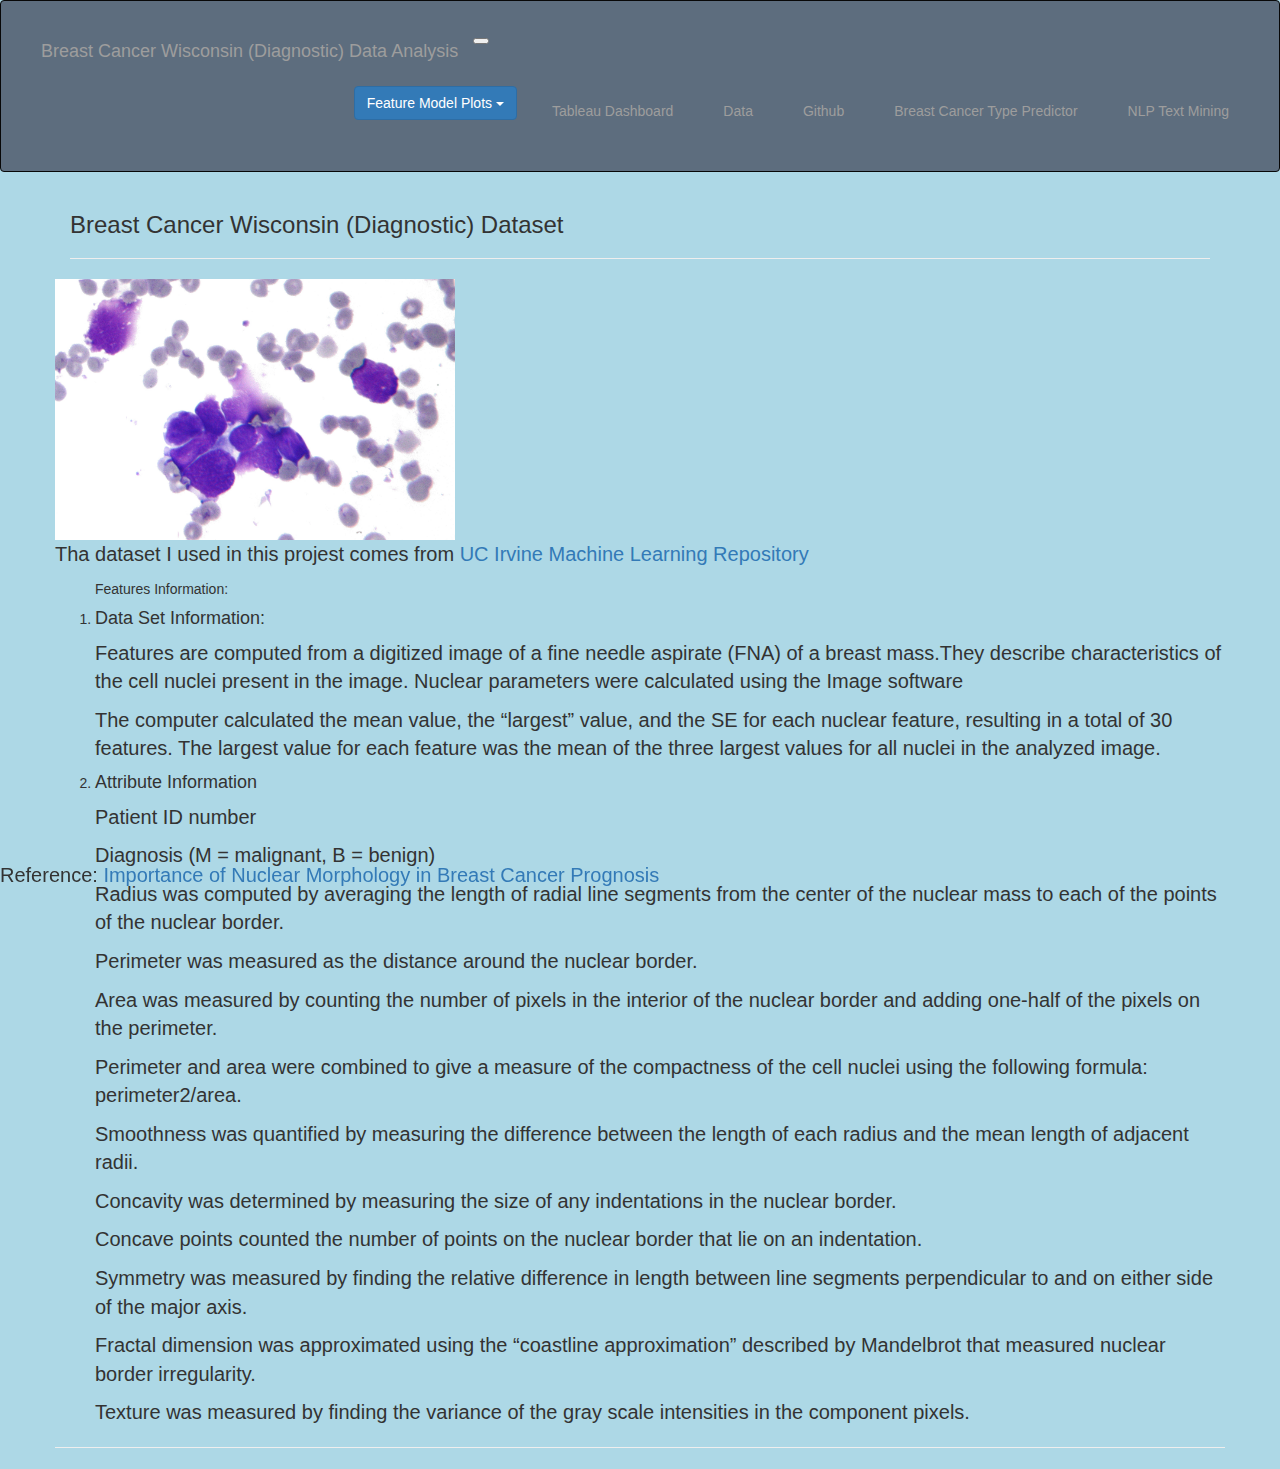
<file: dataset.html>
<!doctype html>
<html lang="en">
<head>
  <meta charset="utf-8" />
  <link rel="icon" type="image/png" href="assets/img/favicon.ico">
  <meta http-equiv="X-UA-Compatible" content="IE=edge,chrome=1" />

  <title>Final project</title>
    <!-- Required meta tags -->
  
  <meta name="viewport" content="width=device-width, initial-scale=1, shrink-to-fit=no">

  <meta content='width=device-width, initial-scale=1.0, maximum-scale=1.0, user-scalable=0' name='viewport' />
  <meta name="viewport" content="width=device-width" />

    <!-- Bootstrap core CSS     -->
  <link href="assets/css/bootstrap.min.css" rel="stylesheet" />
    <!-- Animation library for notifications   -->
  <link href="assets/css/animate.min.css" rel="stylesheet"/>
    <!--     Fonts and icons     -->
  <link href="http://maxcdn.bootstrapcdn.com/font-awesome/4.2.0/css/font-awesome.min.css" rel="stylesheet">
  <link href='http://fonts.googleapis.com/css?family=Roboto:400,700,300' rel='stylesheet' type='text/css'>
  <link href="assets/css/pe-icon-7-stroke.css" rel="stylesheet" />
  <link rel="stylesheet" href="style.css">

</head>   
<body>
    
    <nav class="navbar navbar-inverse">
        <div class="container-fluid">
          <div class="navbar-header">
              <a class="navbar-brand" href="./landing.html"><span class="name">Breast Cancer Wisconsin (Diagnostic) Data Analysis</a>
              <button class="navbar-toggler" type="button" data-toggle="collapse" data-target="#navbarNavDropdown" aria-controls=" navbarNavDropdown" aria-expanded="false" aria-label="Toggle navigation">
              <span class="navbar-toggler-icon"></span>
              </button>
          </div>
          <ul class="nav navbar-nav navbar-right">
            <li>
                <div class="dropdown">
                    <button class="btn btn-primary dropdown-toggle" type="button" data-toggle="dropdown">Feature Model Plots
                    <span class="caret"></span></button> 
                    <ul class="dropdown-menu">
                        <li><a href="./dataset.html">Dataset Information</a></li>
                        <li><a href="./visualization-image-1.html">Features correlation</a></li>
                        <li><a href="./visualization-image-2.html">Features selection</a></li>
                        <li><a href="./visualization-image-3.html">Features importances</a></li>
                        <li><a href="./visualization-image-4.html">Model Selection</a></li>
                    </ul>
                </div>
            </li>
                    
            <li><a class="highlight" href="https://public.tableau.com/profile/shuzhen.yu#!/vizhome/Book2_20270/Dashboard1">Tableau Dashboard</a></li>
            <li><a class="highlight" href="./index-dataTables.html">Data</a></li>
            <li><a class="highlight" href="https://github.com/SYU2017/Final-Project-Breast-Cancer-Diagnosis-Data-Analysis" target="_blank">Github</a></li>
            <li><a class="highlight" href="https://breast-cancer-diagnosis.herokuapp.com/" target="_blank"> Breast Cancer Type Predictor</a></li>
            <li><a class="highlight web" href="./index-dataTables_NLP.html" target="_blank">NLP Text Mining</a></li>
          </ul>
        </div>
    </nav>
  
    <div class="container">
      
      <div class="row">
        <div class="col-md-12 ">
          <h3 class="name2">Breast Cancer Wisconsin (Diagnostic) Dataset</h3>
          <hr>
          <div class="row" >
            <img src="./image/dataset-image.jpg" class="img-responsive" alt="dataset-images" height="200" width="400">

            
            <p class="summary-text">
              Tha dataset I used in this projest comes from <a href="https://archive.ics.uci.edu/ml/datasets/Breast+Cancer+Wisconsin+%28Diagnostic%29" target="_blank">UC Irvine Machine Learning Repository</a>
            </p>
            <p>
              
              <ol class="name">Features Information:
                <br>
                <li><h4>Data Set Information:</h4>
                  <p> Features are computed from a digitized image of a fine needle aspirate (FNA) of a breast mass.They describe characteristics of the cell nuclei present in the image. Nuclear parameters were calculated using the Image software</p>

                  <p>The computer calculated the mean value, the “largest” value, and the SE for each nuclear feature, resulting in a total of 30 features. The largest value for each feature was the mean of the three largest values for all nuclei in the analyzed image. </p>
                </li>

                <li><h4>Attribute Information</h4>
                  <p> Patient ID number</p>
                  <p>Diagnosis (M = malignant, B = benign) </p>
                  <p>Radius was computed by averaging the length of radial line segments from the center of the nuclear mass to each of the points of the nuclear border. 
                  </p>
                  <p>Perimeter was measured as the distance around the nuclear border. </p>
                  <p>Area was measured by counting the number of pixels in the interior of the nuclear border and adding one-half of the pixels on the perimeter. 
                  </p> 
                  <p> Perimeter and area were combined to give a measure of the compactness of the cell nuclei using the following formula: perimeter2/area. 
                  </p>
                  <p> 
                   Smoothness was quantified by measuring the difference between the length of each radius and the mean length of adjacent radii.
                  </p>
                  <p> Concavity was determined by measuring the size of any indentations in the nuclear border. </p>
                  <p> Concave points counted the number of points on the nuclear border that lie on an indentation. </p>
                  <p> Symmetry was measured by finding the relative difference in length between line segments perpendicular to and on either side of the major axis. </p>
                  <p>Fractal dimension was approximated using the “coastline approximation” described by Mandelbrot that measured nuclear border irregularity.</p>
                  <p>Texture was measured by finding the variance of the gray scale intensities in the component pixels.</p>
              </ol>
              <hr>
              <div class="row"></div>
            
            <div class="col-md-2"></div>
            <footer class="footer navbar-fixed-bottom footer-format">
            <p> Reference: <a href=http://clincancerres.aacrjournals.org/content/5/11/3542target="_blank">Importance of Nuclear Morphology in Breast Cancer Prognosis</a>
            </p>
            </footer>

          </div>
        </div>
      </div>
    </div>
    
</body>
        <!--   Core JS Files   -->
    <script src="assets/js/jquery.3.2.1.min.js" type="text/javascript"></script>
  <script src="assets/js/bootstrap.min.js" type="text/javascript"></script>

  <!--  Charts Plugin -->
  <script src="assets/js/chartist.min.js"></script>

    <!--  Notifications Plugin    -->
    <script src="assets/js/bootstrap-notify.js"></script>

    

</html>
</file>
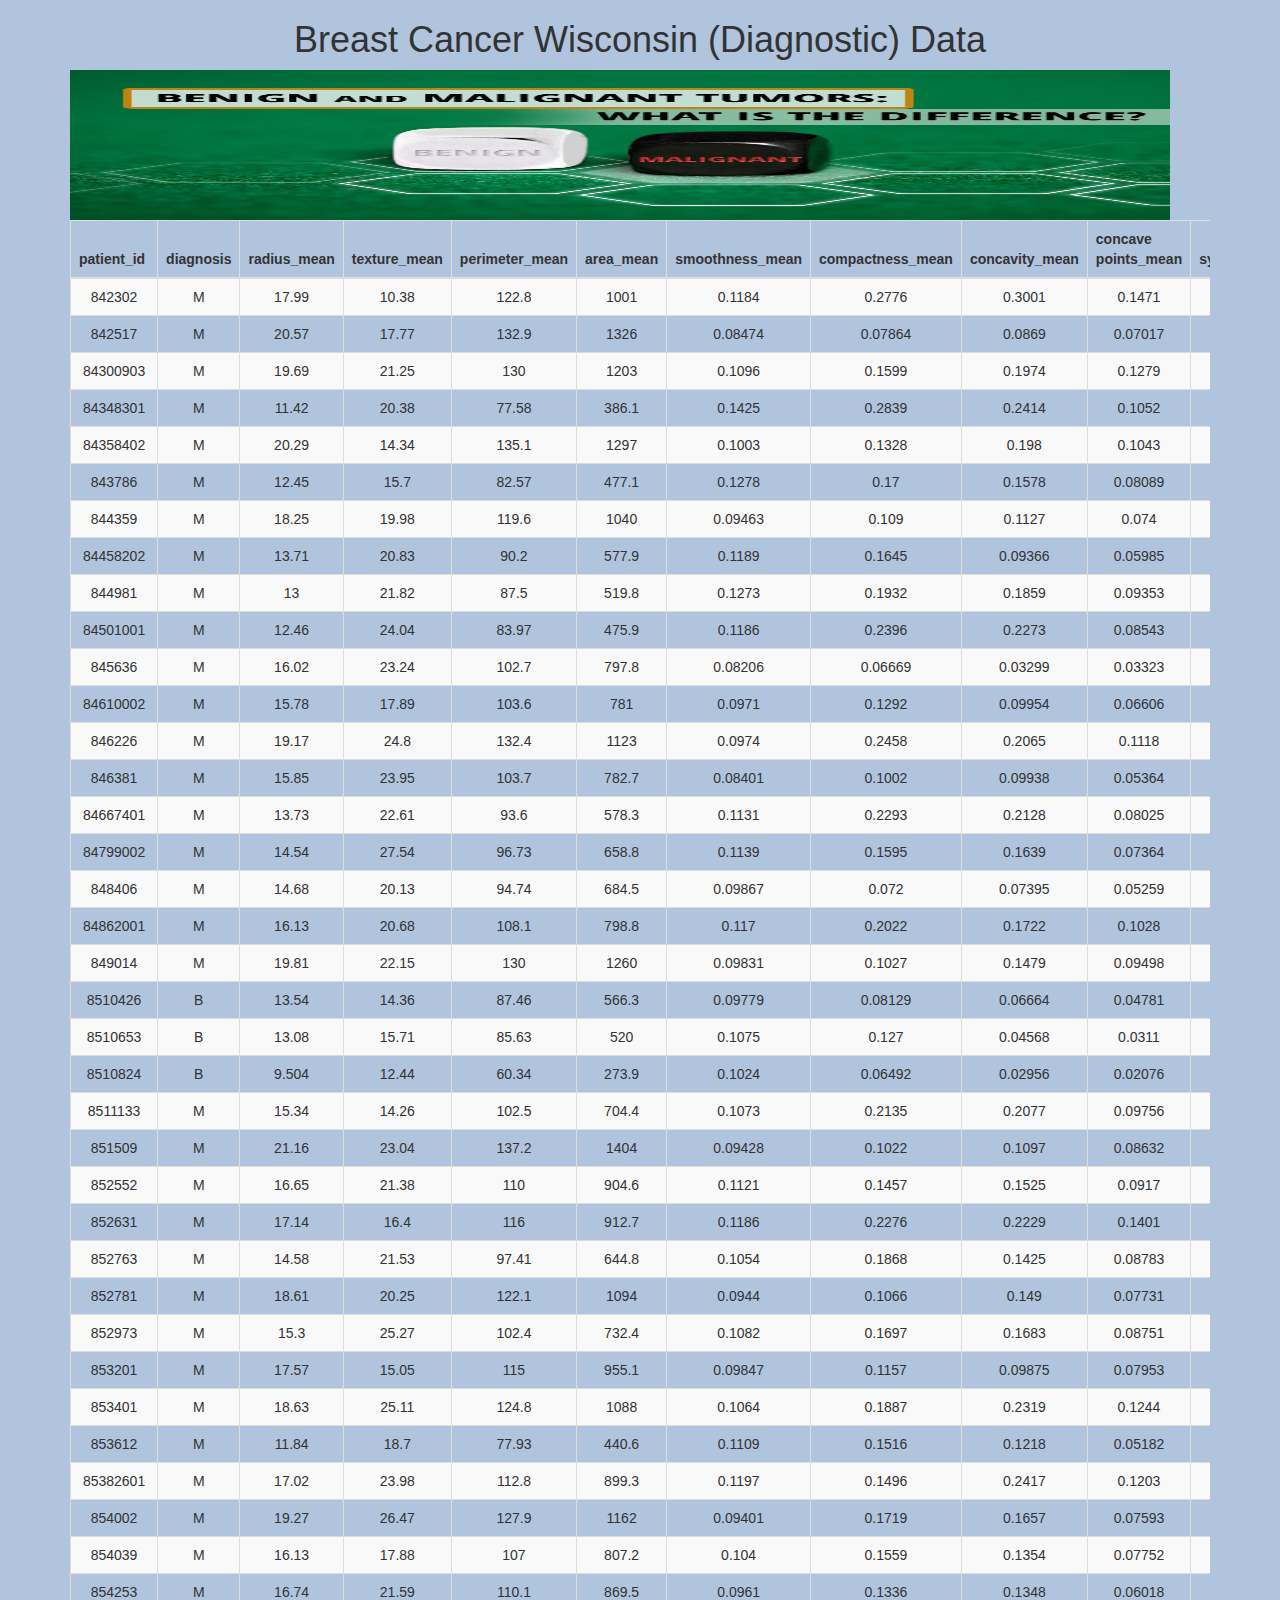
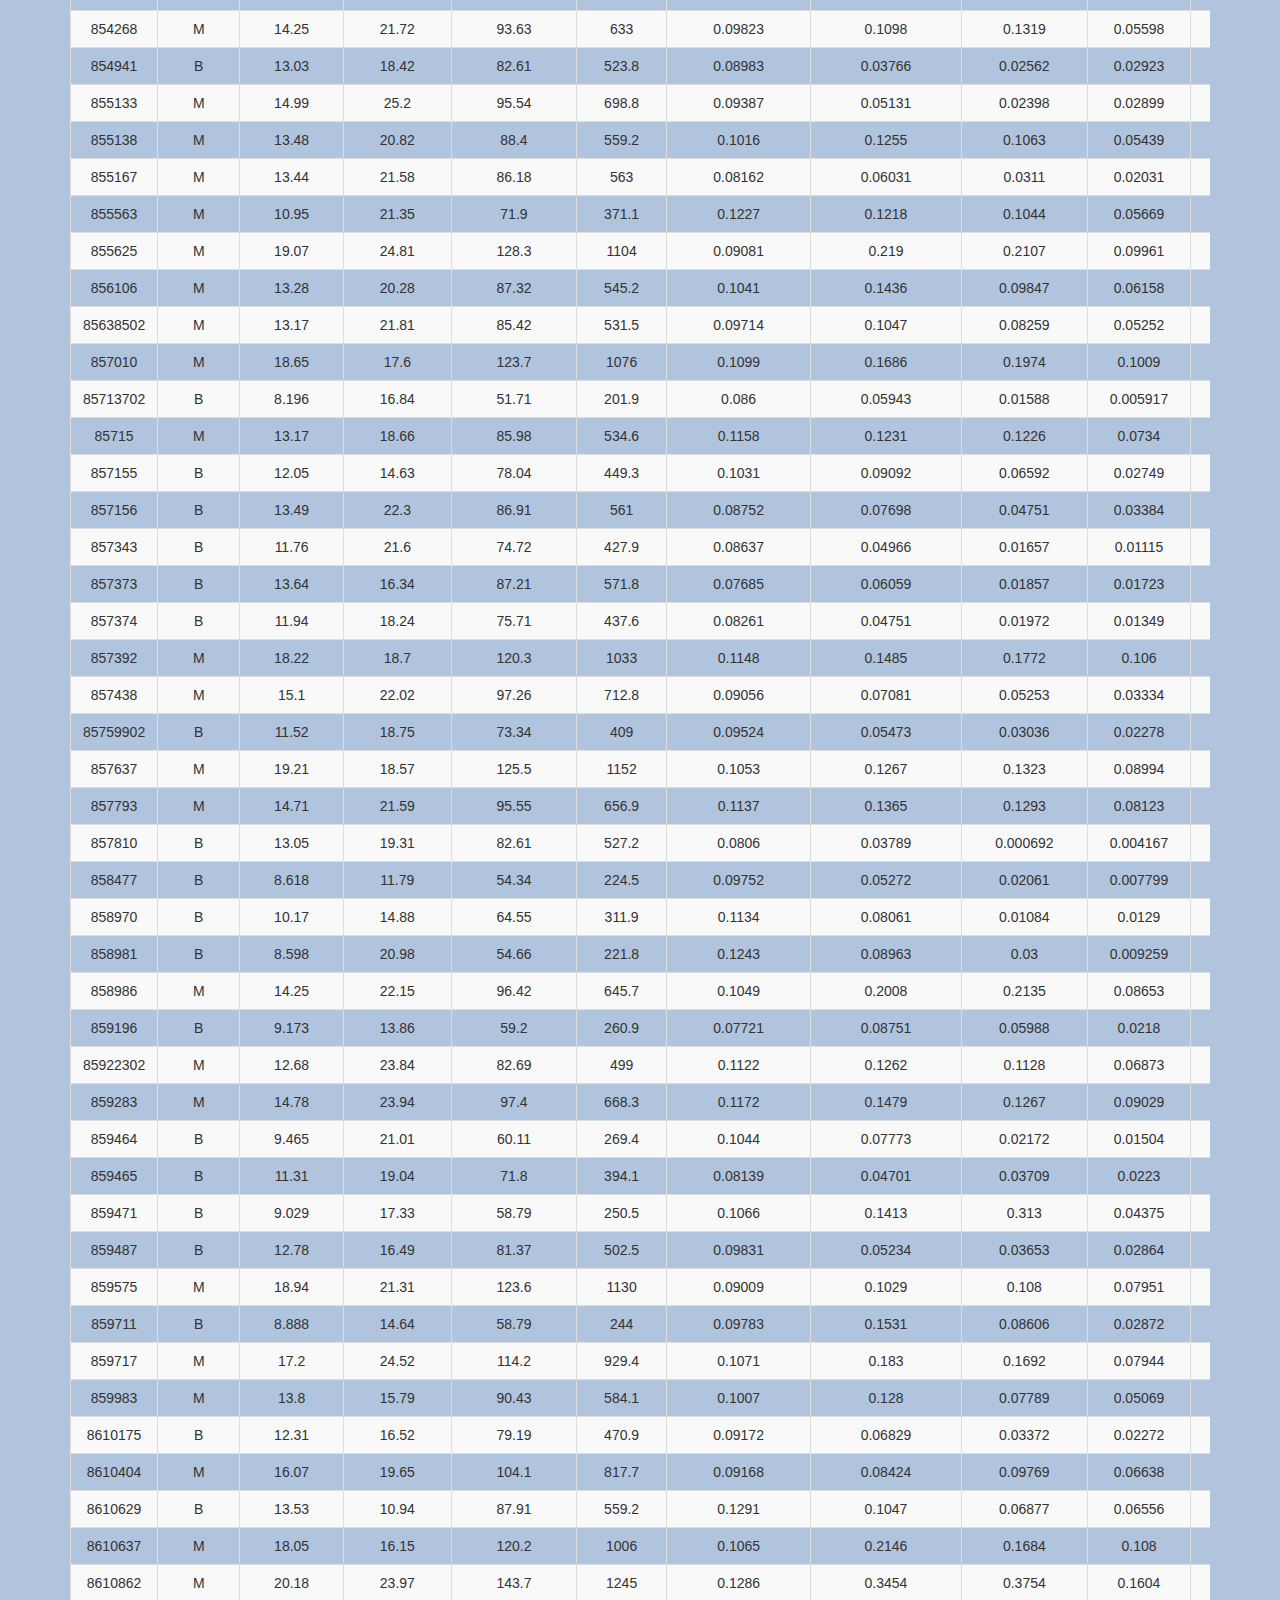
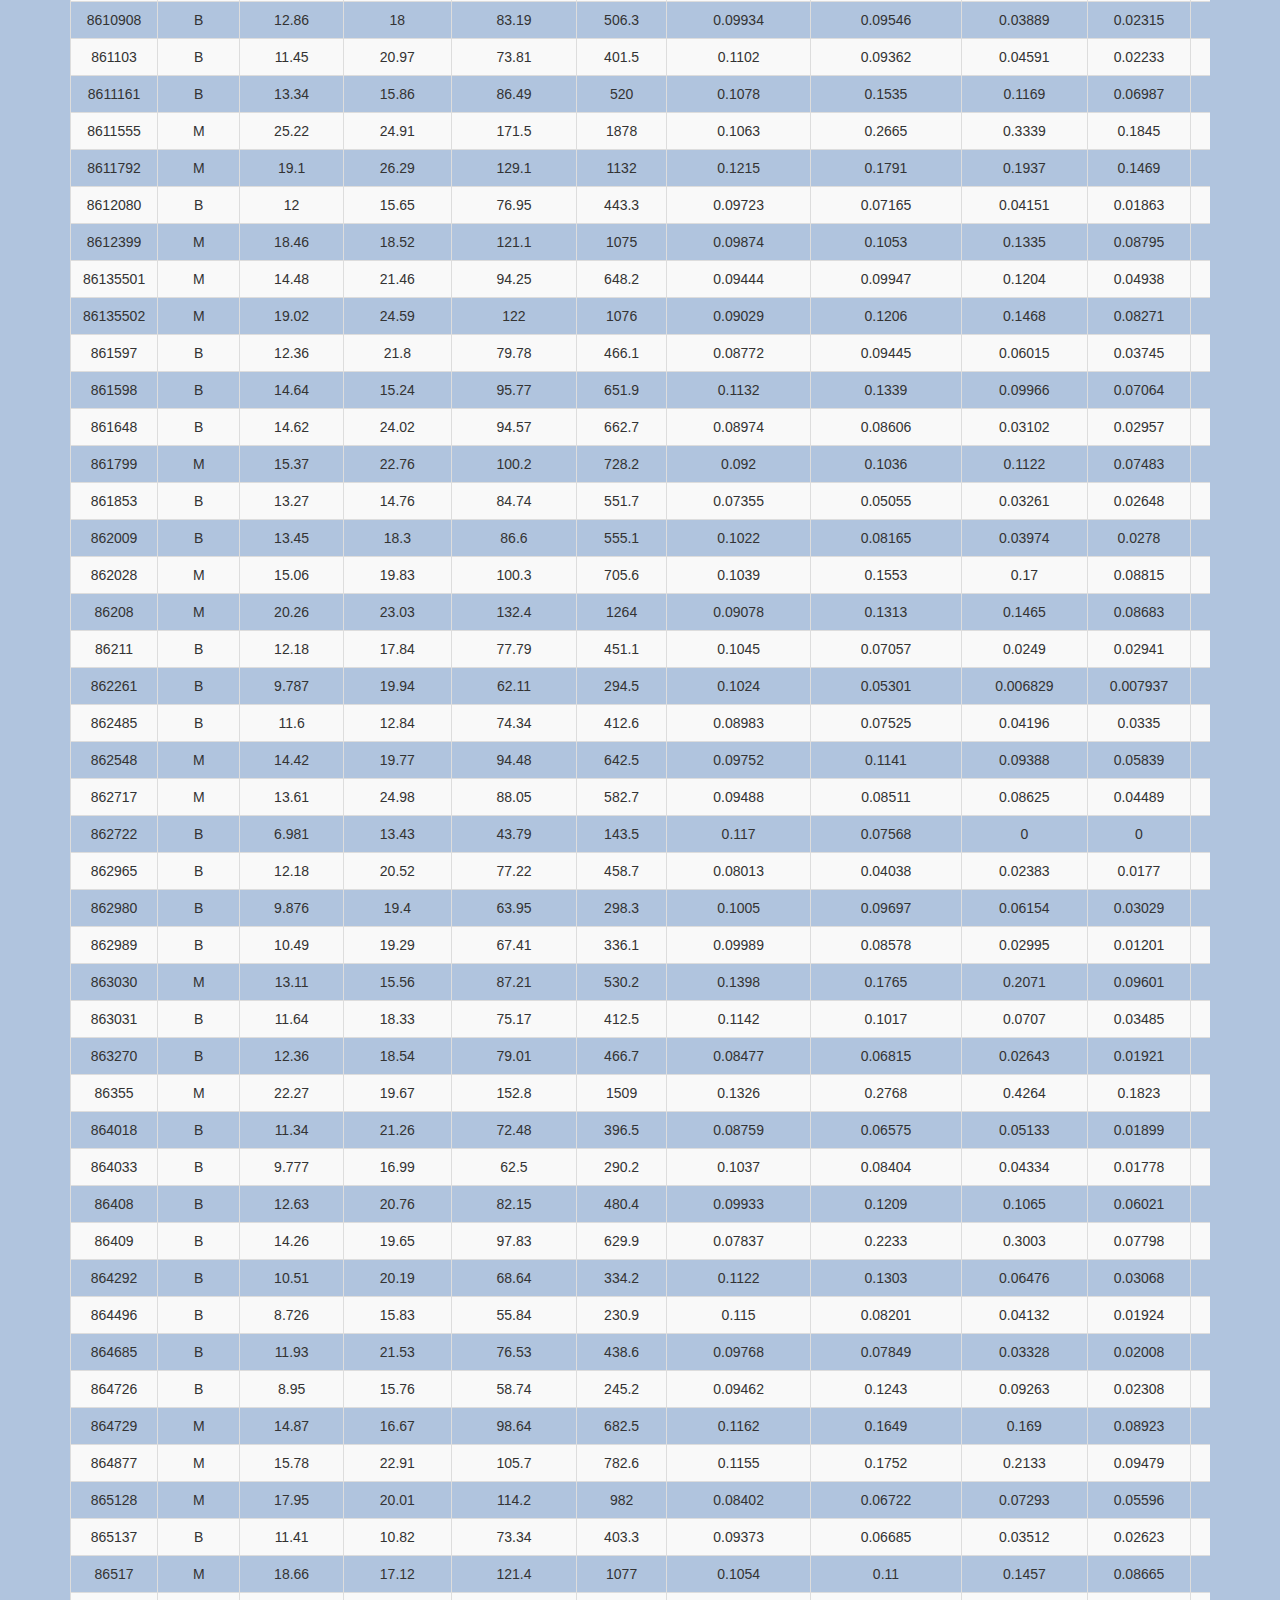
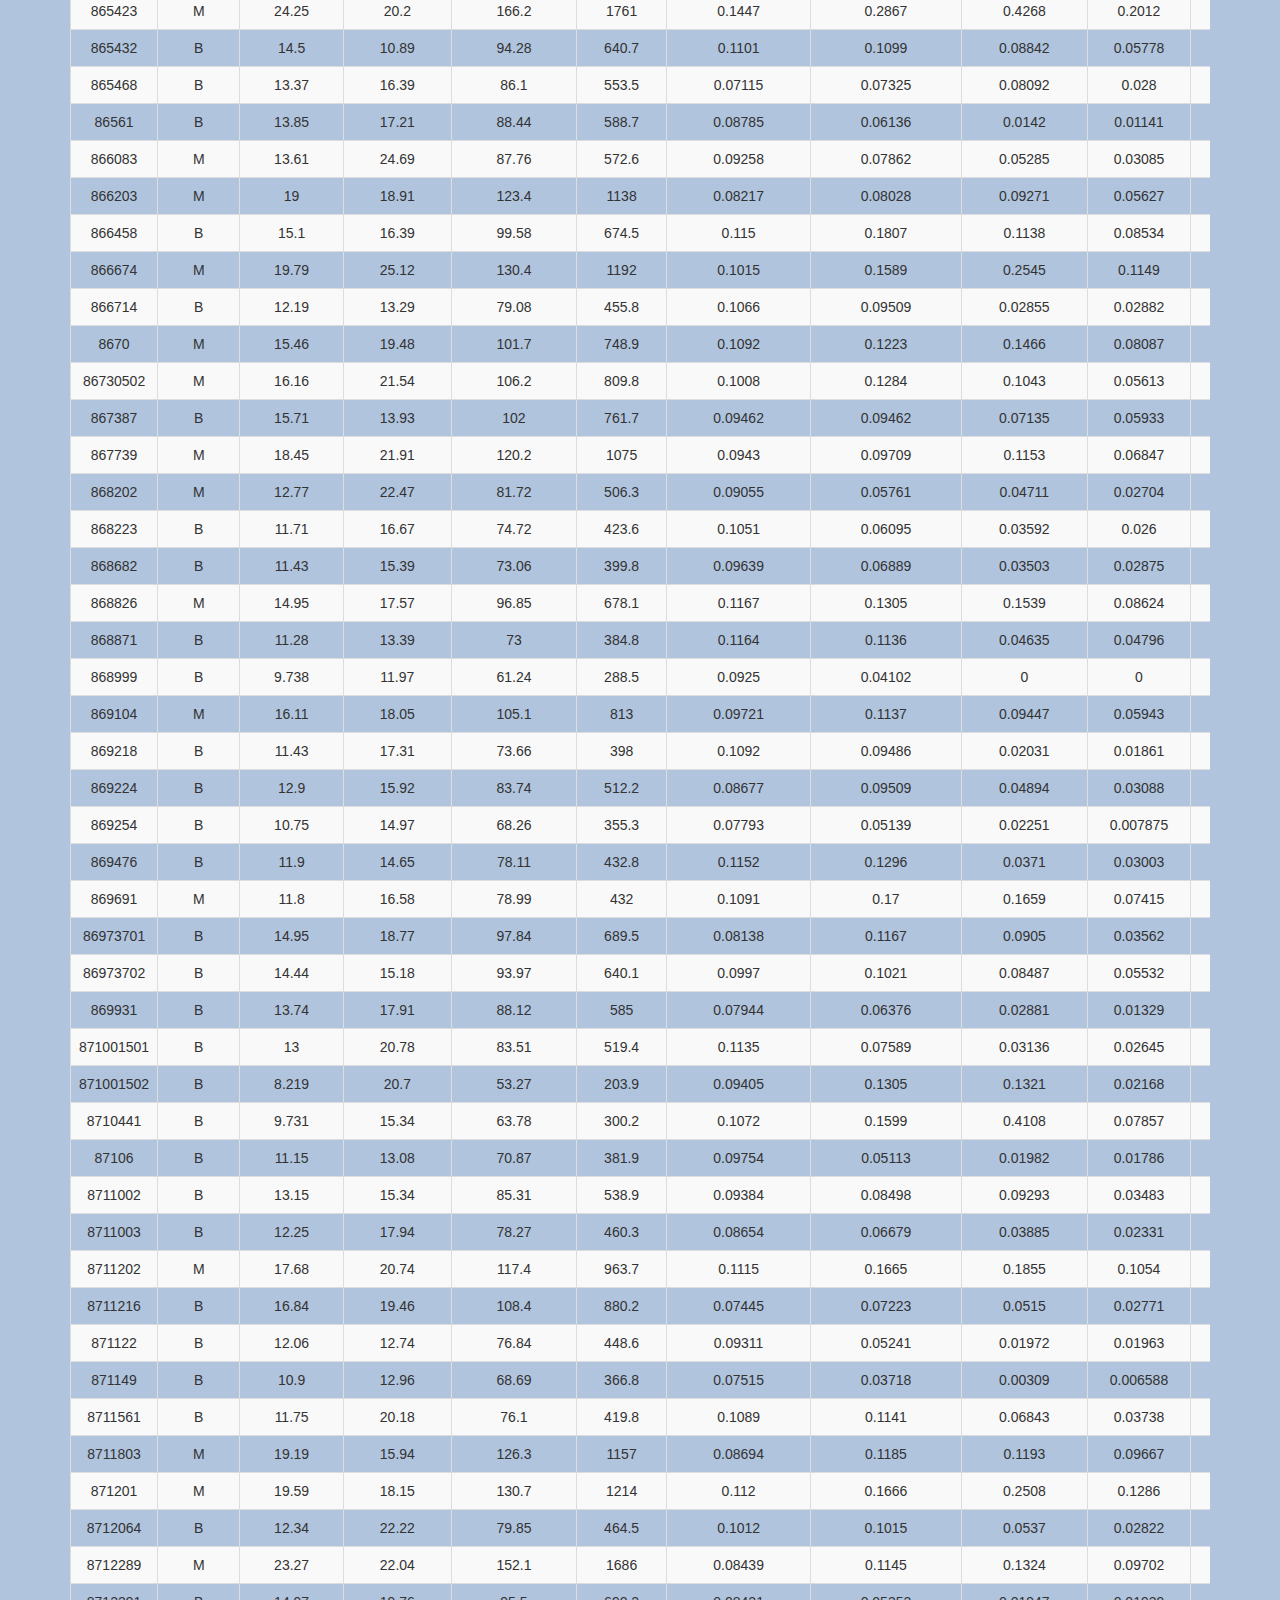
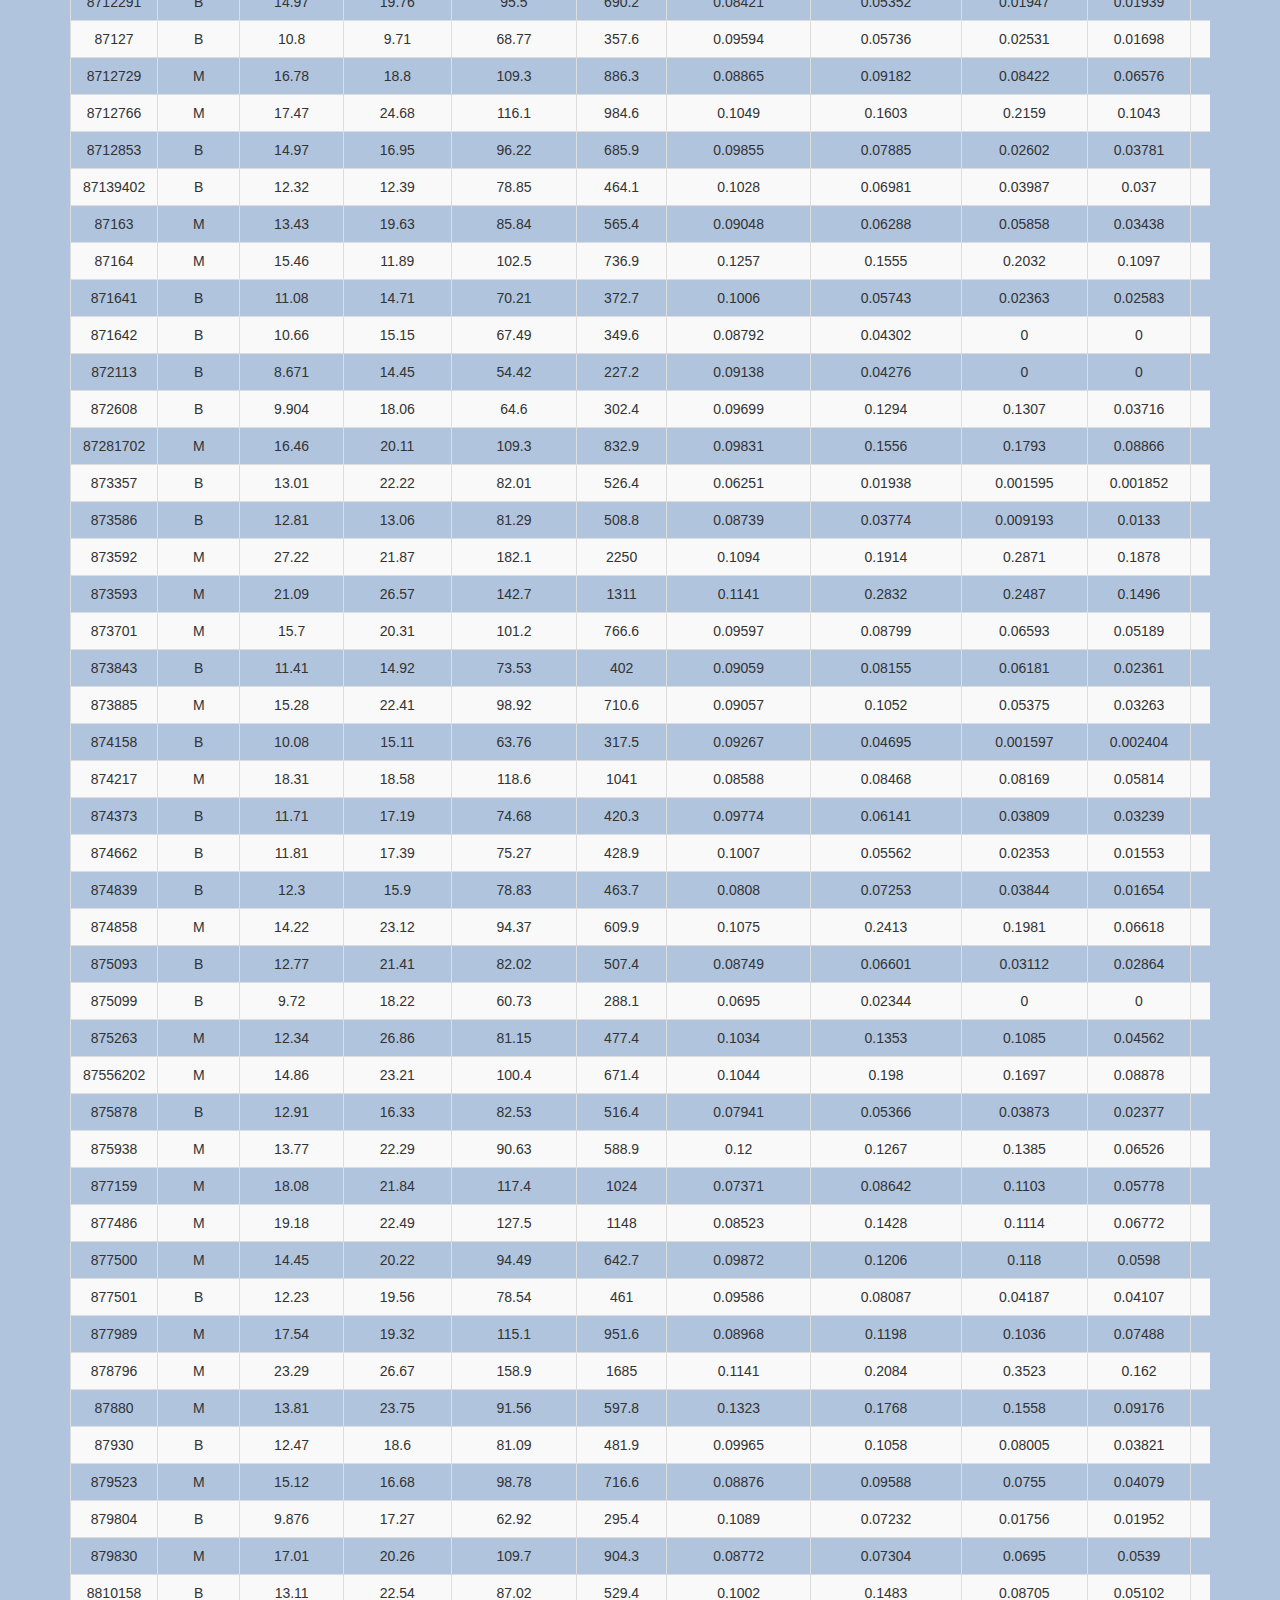
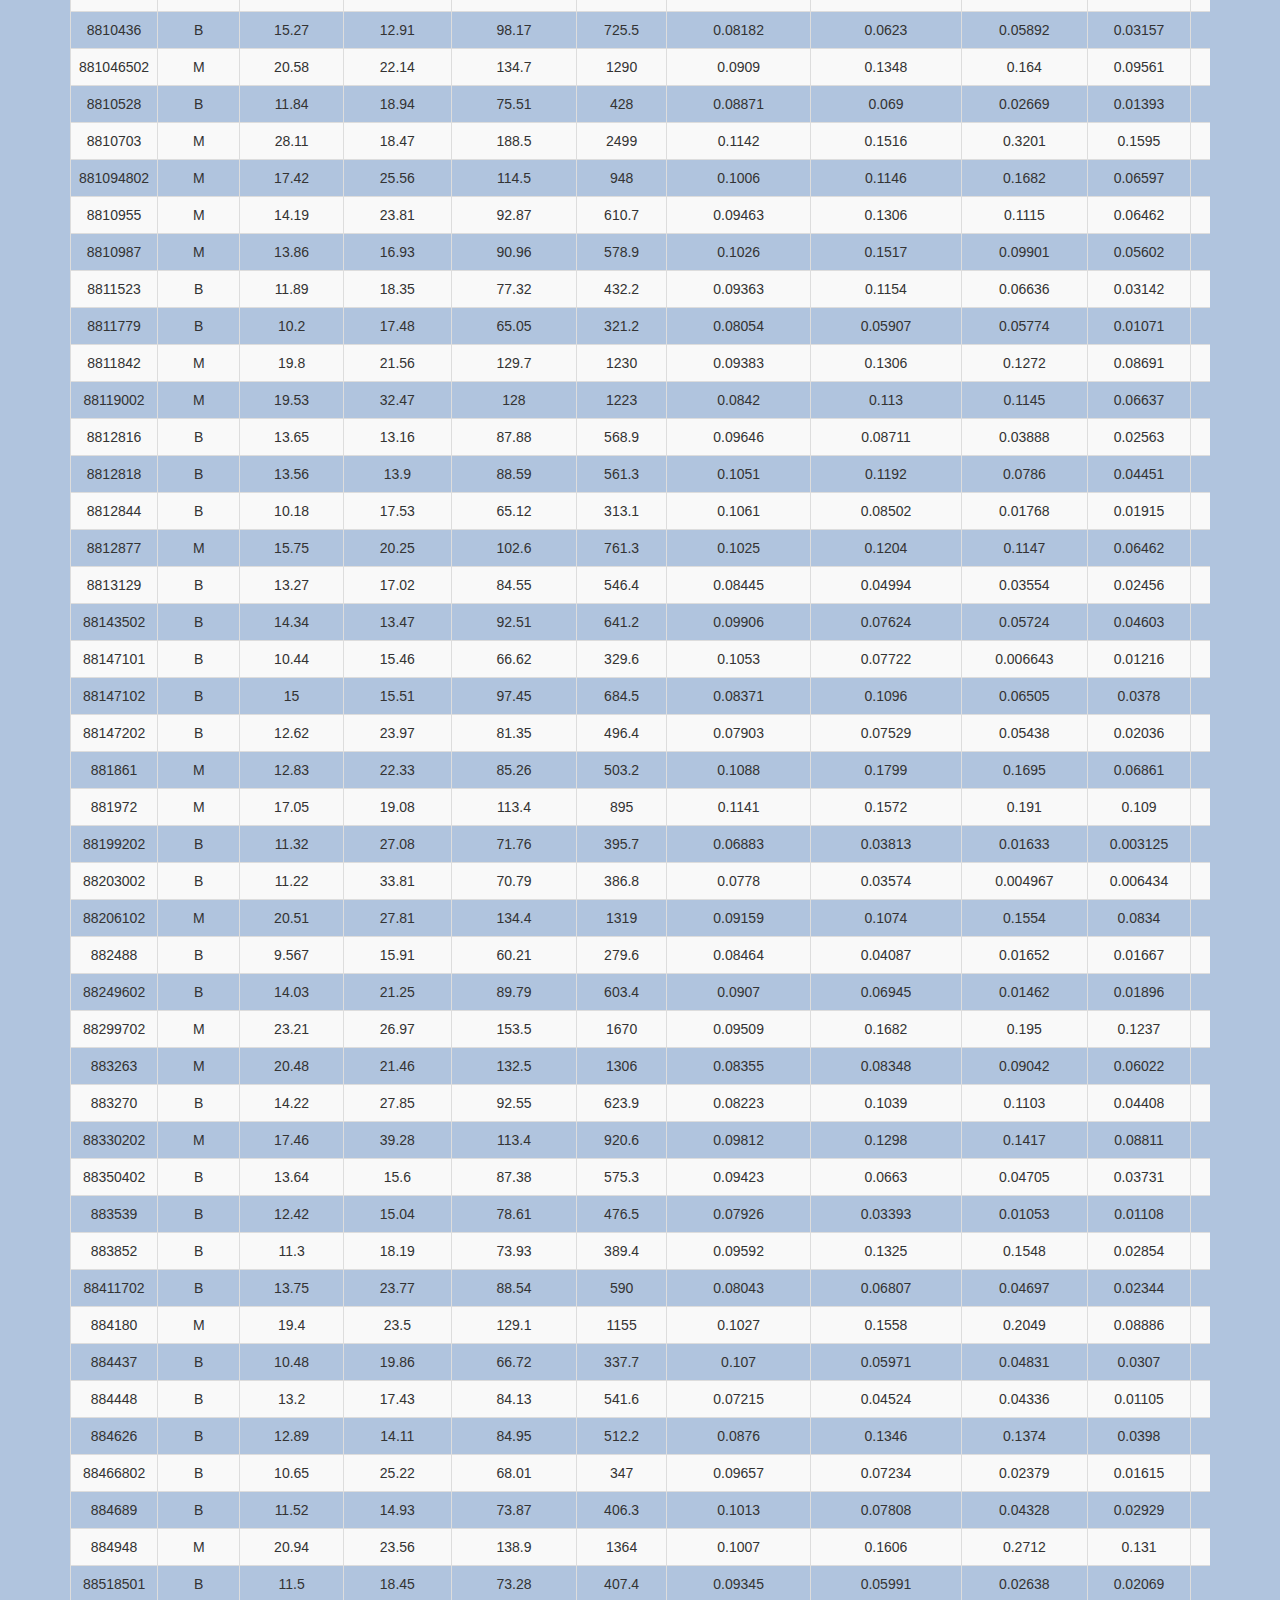
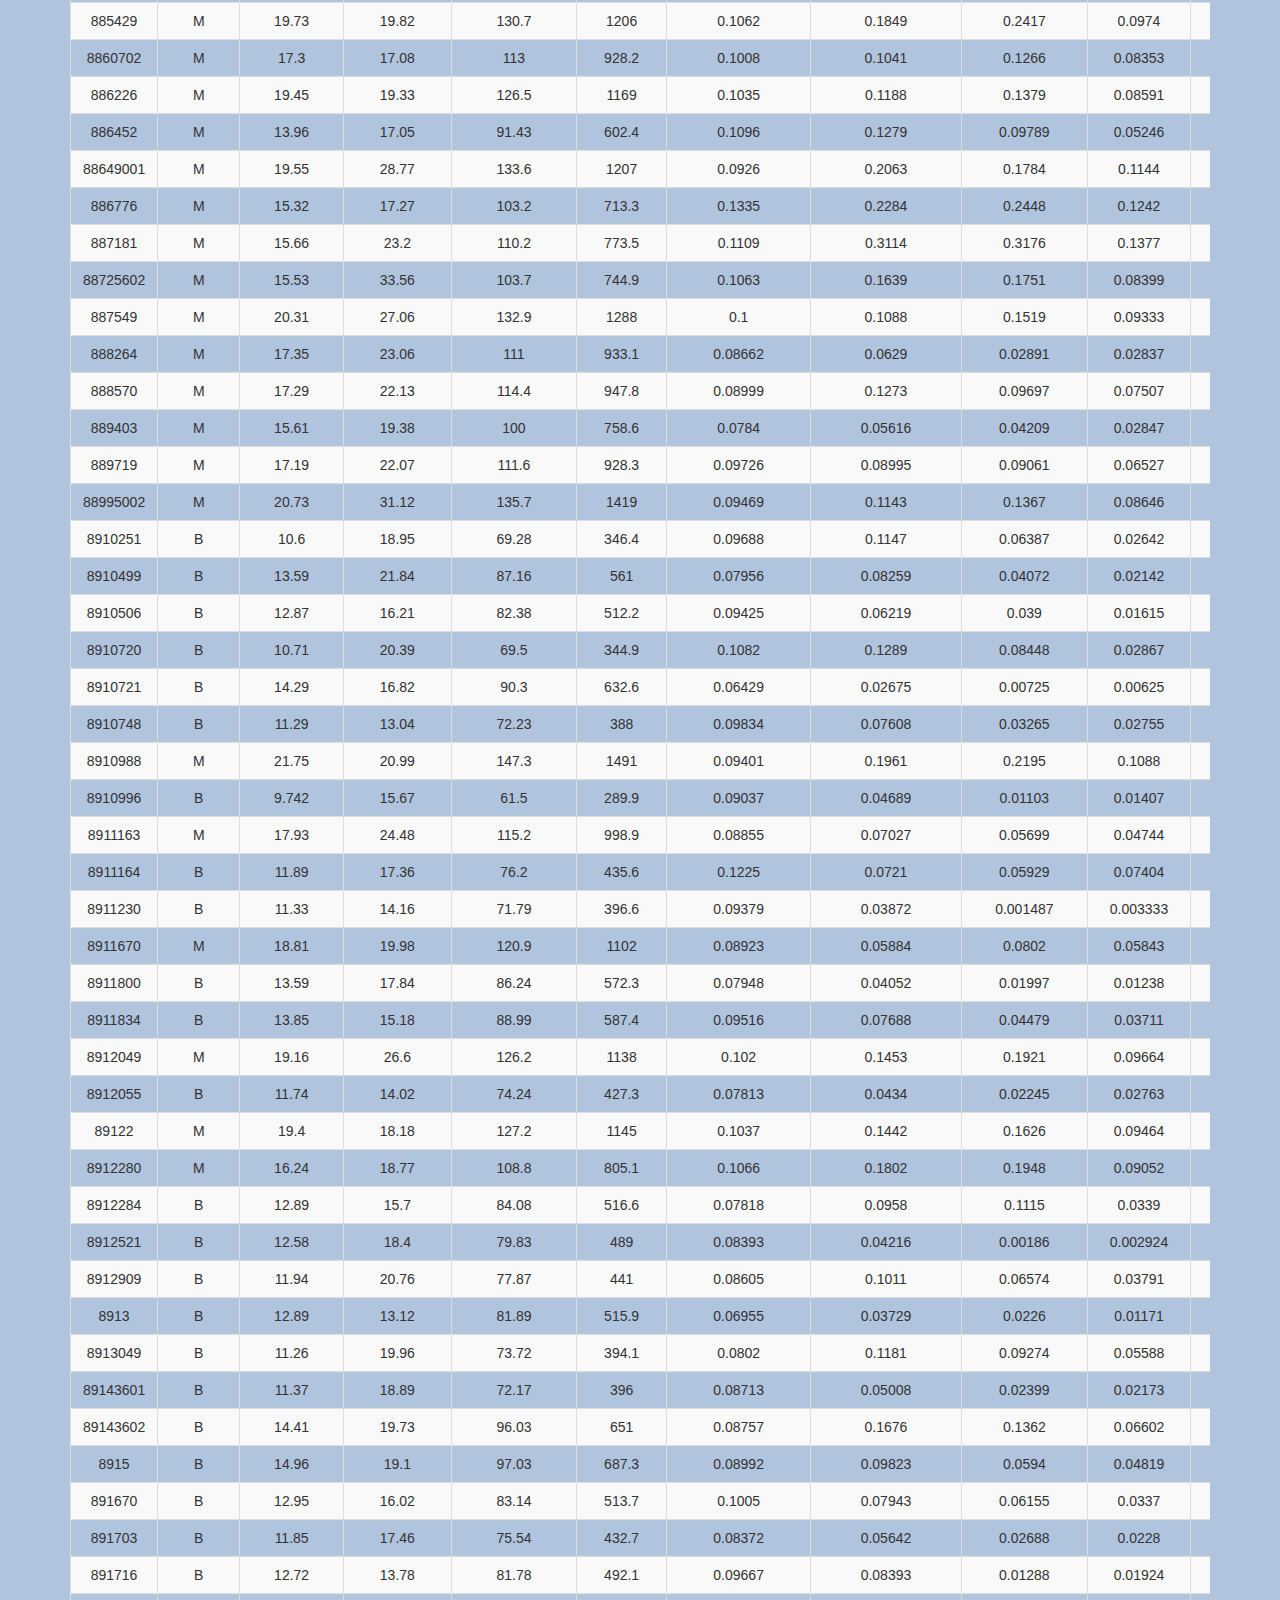
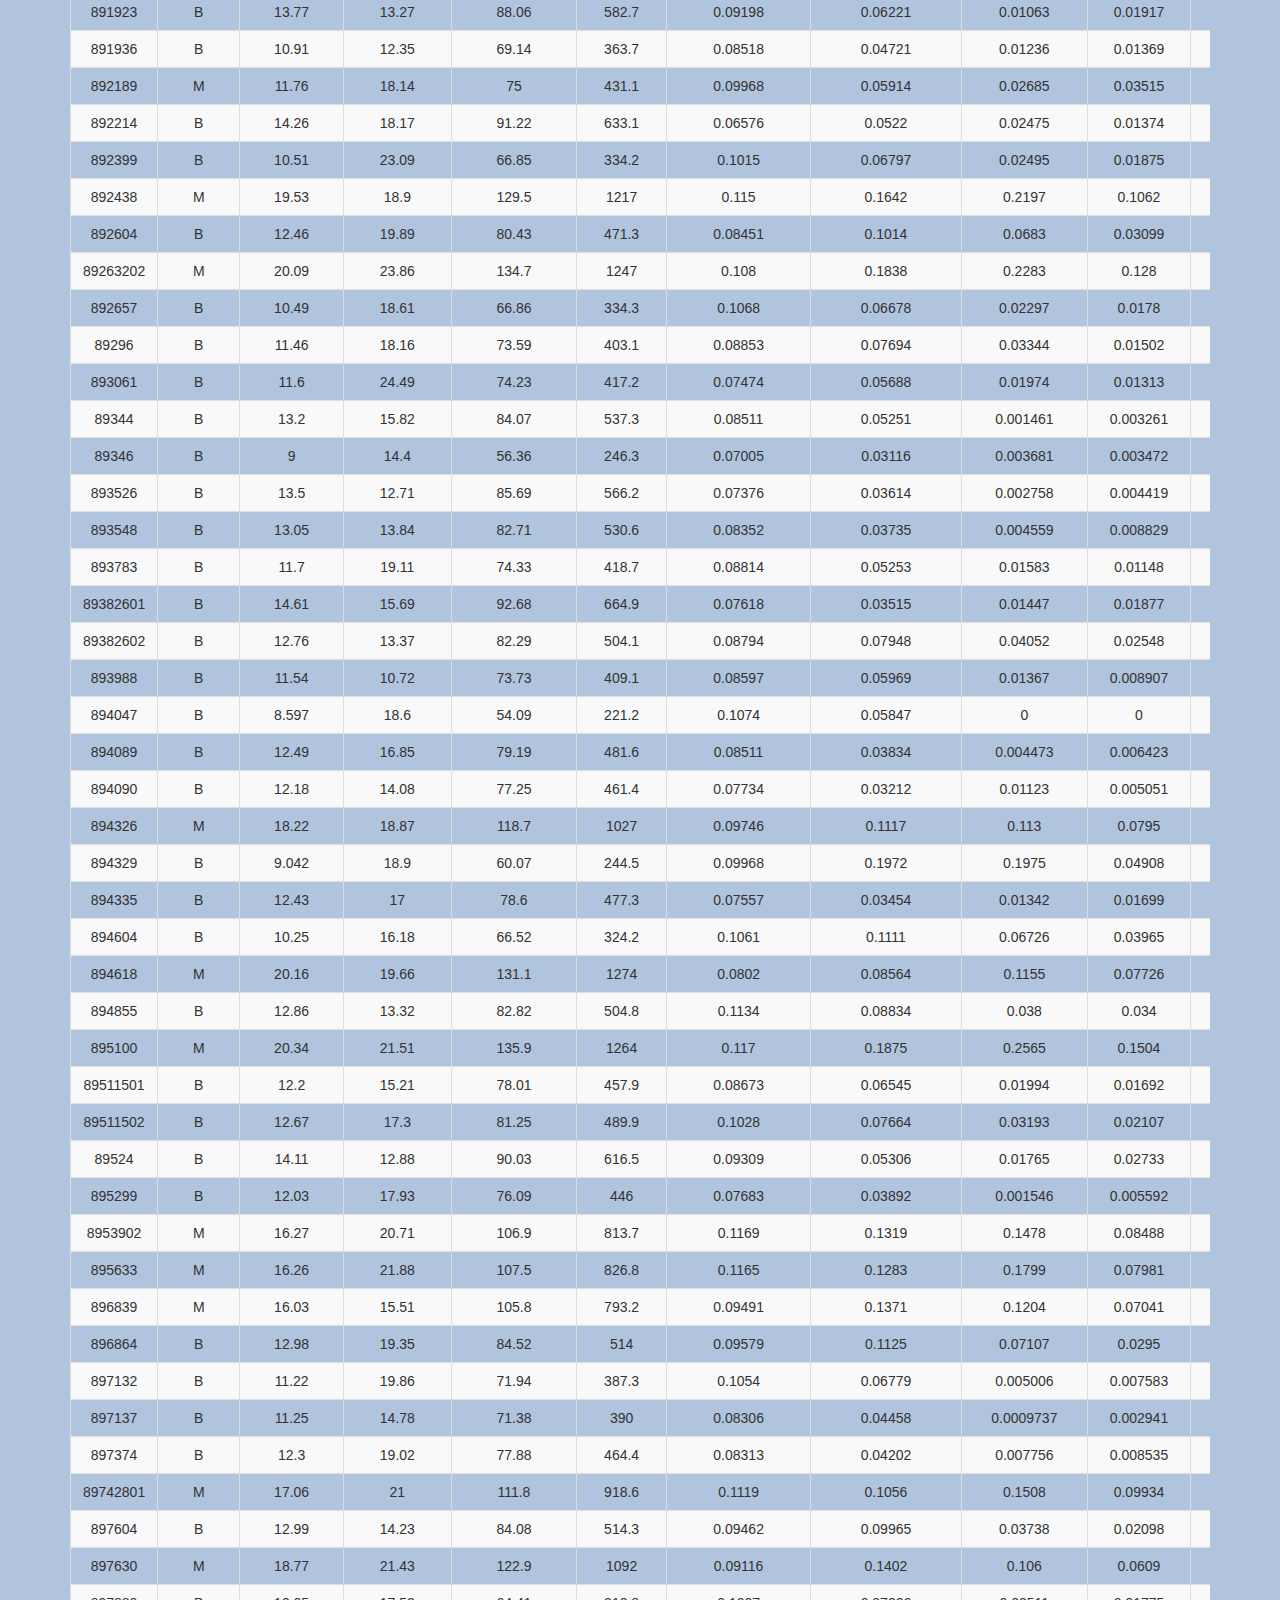
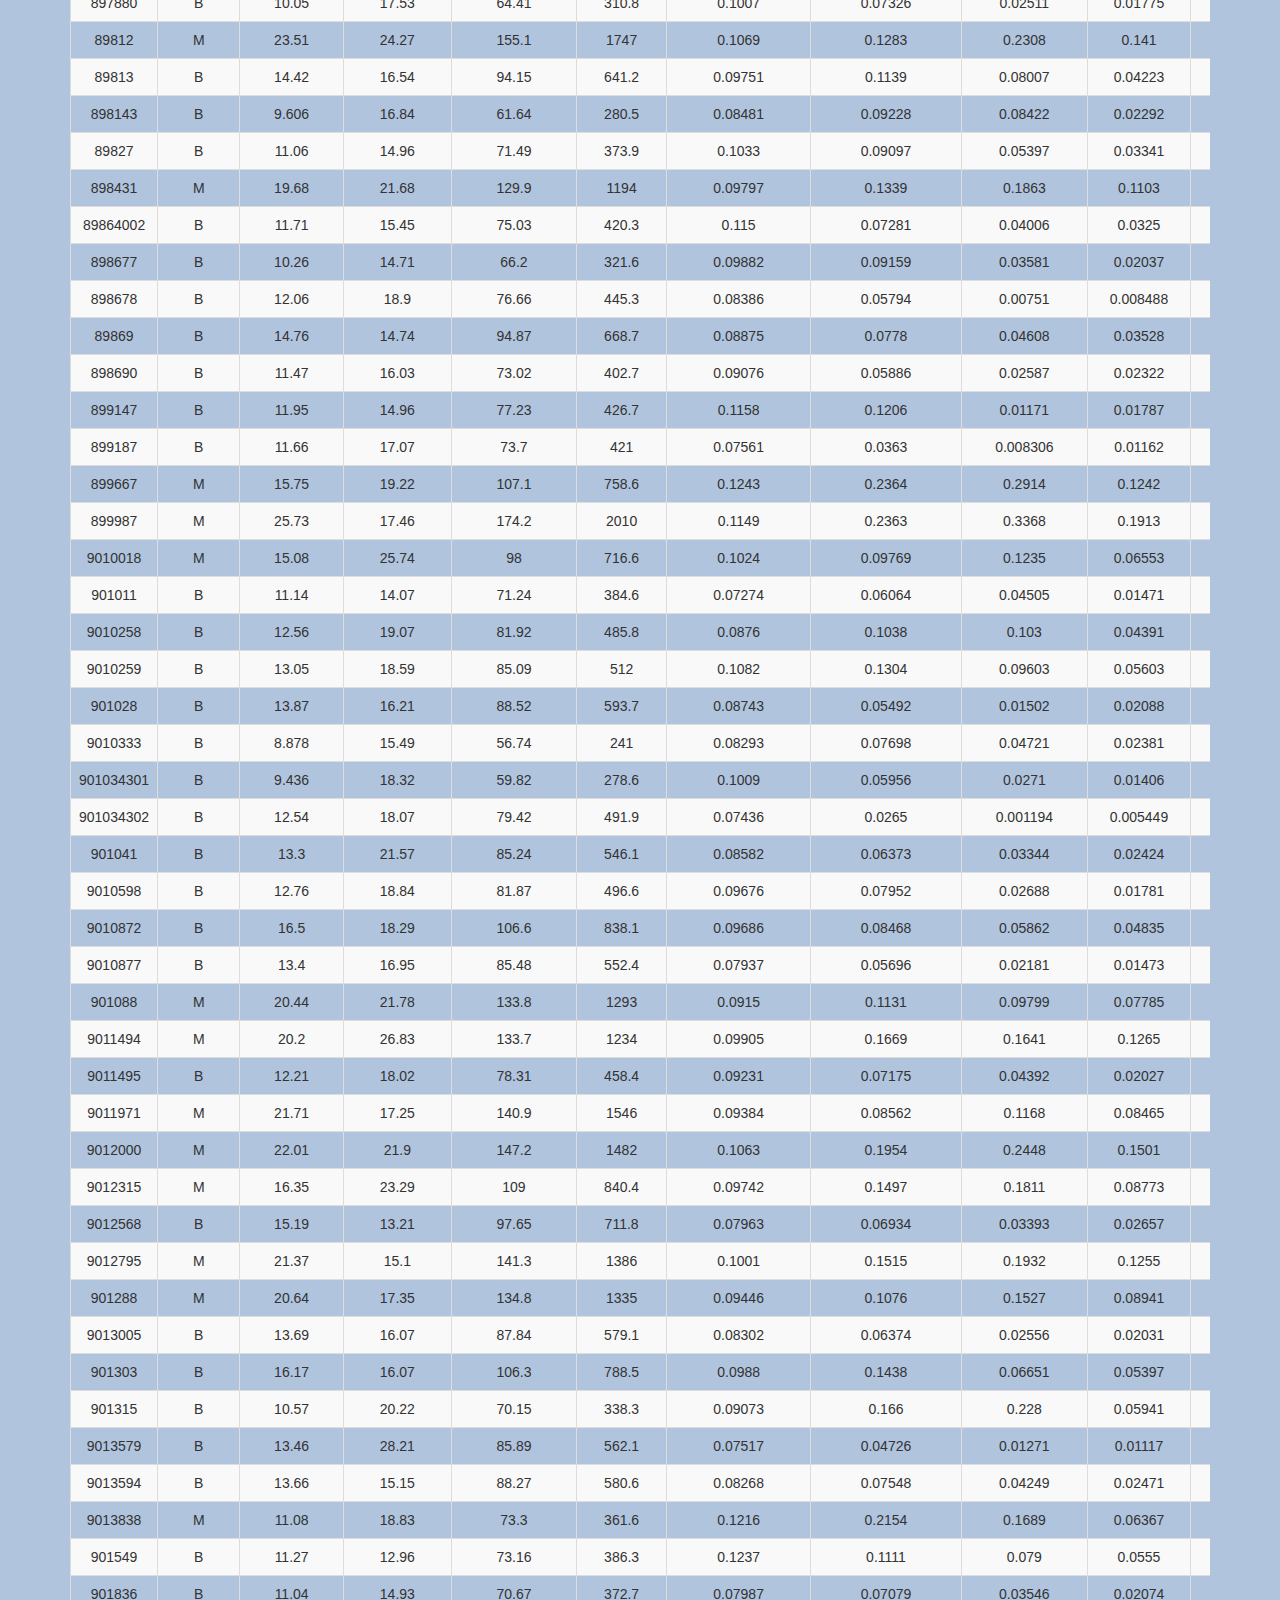
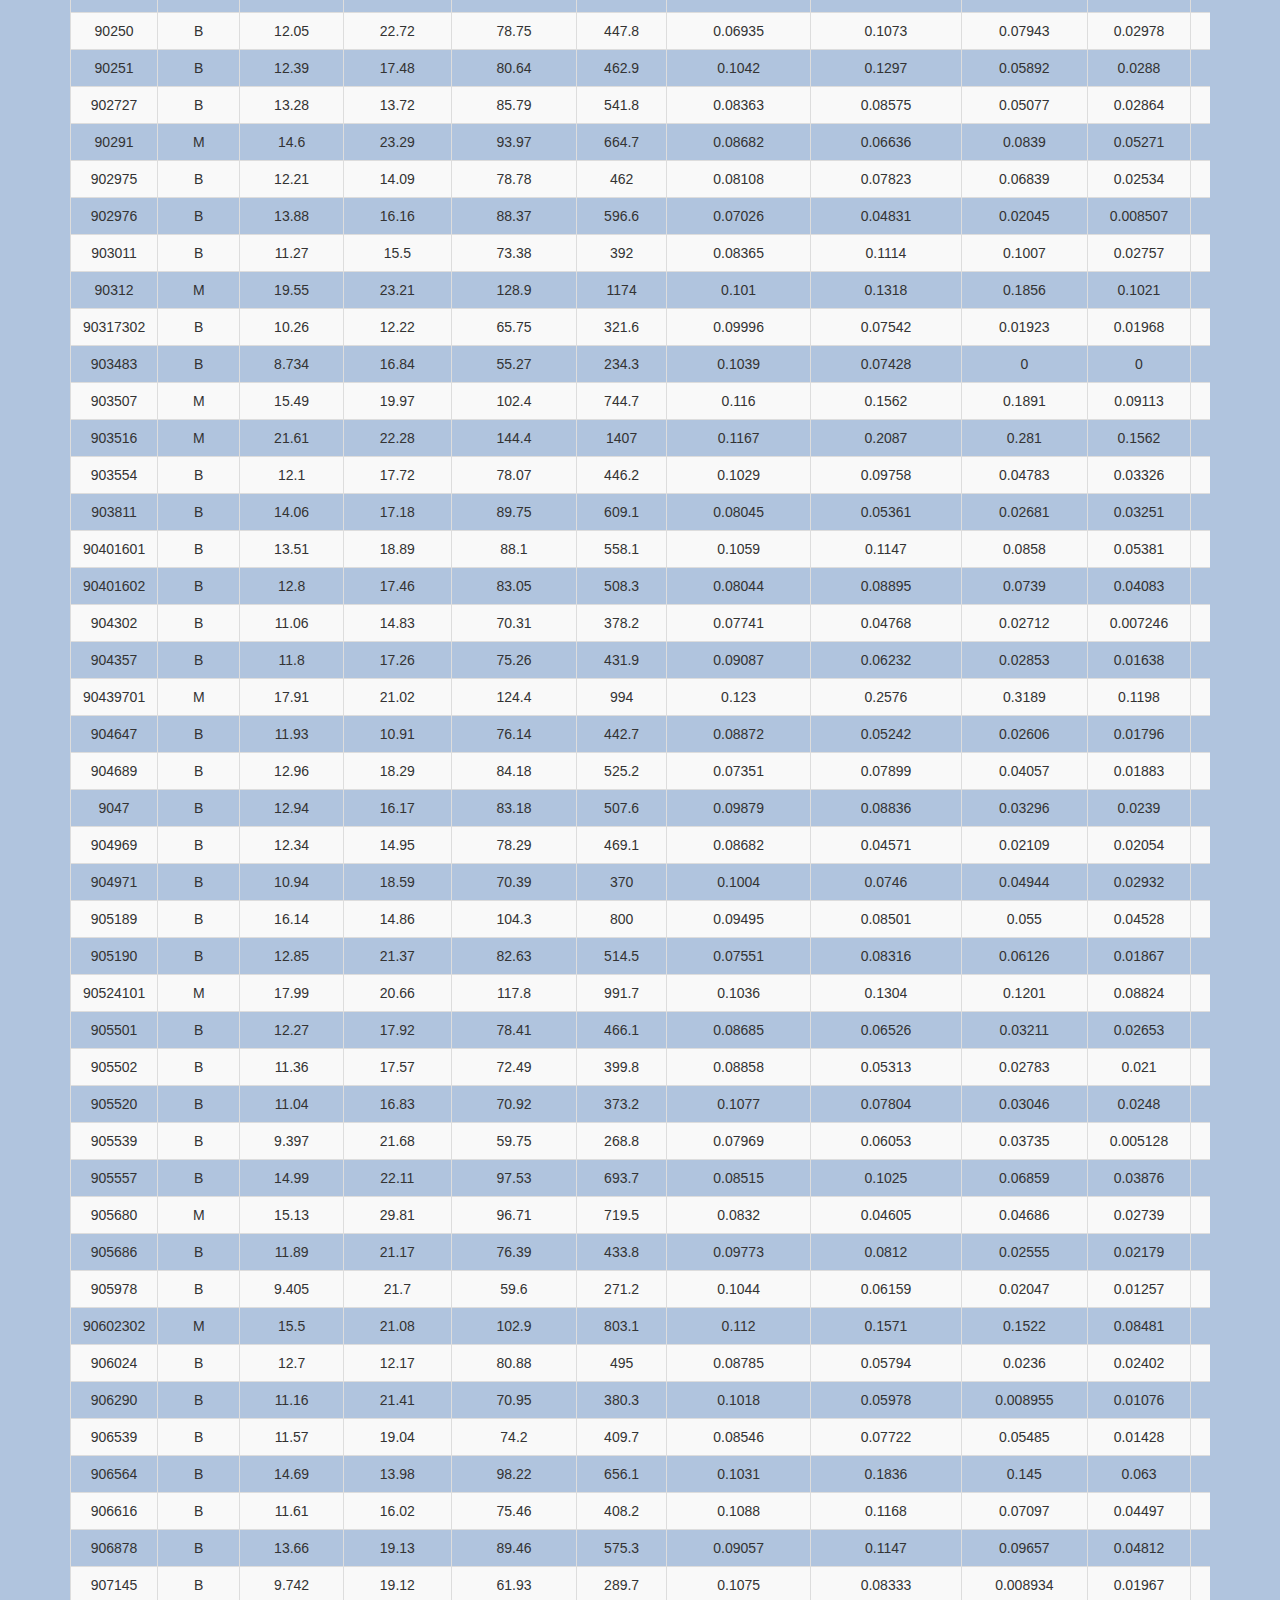
<file: index-dataTables.html>
<!DOCTYPE html>
<html lang="en">
<head>
  <meta charset="UTF-8">
  <meta name="viewport" content="width=device-width, initial-scale=1.0">
  <meta http-equiv="X-UA-Compatible" content="ie=edge">
  <title>Breast Cancer Data</title>
  <link rel="stylesheet" href="https://cdnjs.cloudflare.com/ajax/libs/twitter-bootstrap/3.3.7/css/bootstrap.min.css" />
  <link rel="stylesheet" href="static/styles.css">
  <script src="https://ajax.googleapis.com/ajax/libs/jquery/3.2.1/jquery.min.js"></script>
  
<style>
<link rel="stylesheet" type="text/css" href="http://ajax.aspnetcdn.com/ajax/jquery.dataTables/1.9.4/css/jquery.dataTables.css">
</style>
</head>

<body>
  <div class="container">
    <div class="row">
       <div class="col-md-12">
        <h1 class="text-center">Breast Cancer Wisconsin (Diagnostic) Data</h1>  
       </div>
       <div class="col-md-12">
          <img src="./image/Benign-versus-Malignant.jpg" alt="Benign-versus-Malignant" width="1100" height="150" align="middle">
       </div>
    </div>   
    <div class="row">
      <div class="col-md-12">
        <div class="table-responsive">
          <table class="table table-striped table-bordered", id="pagetable">
            <thead>
              <tr>
                <th>patient_id</th>
                <th>diagnosis</th>
                <th>radius_mean</th>
                <th>texture_mean</th>
                <th>perimeter_mean</th>
                <th>area_mean</th>
                <th>smoothness_mean</th>
                <th>compactness_mean</th>
                <th>concavity_mean</th>
                <th>concave points_mean</th>
                <th>symmetry_mean</th>
                <th>fractal_dimension_mean</th>
                <th>radius_se</th>
                <th>texture_se</th>
                <th>perimeter_se</th>
                <th>area_se</th>
                <th>smoothness_se</th>
                <th>compactness_se</th>
                <th>concavity_se</th>
                <th>concave points_se</th>
                <th>symmetry_se</th>
                <th>fractal_dimension_se</th>
                <th>radius_worst</th>
                <th>texture_worst</th>
                <th>perimeter_worst</th>
                <th>area_worst</th>
                <th>smoothness_worst</th>
                <th>compactness_worst</th>
                <th>concavity_worst</th>
                <th>concave points_worst</th>
                <th>symmetry_worst</th>
                <th>fractal_dimension_worst</th>
              </tr>
            </thead>
            <tbody>
            </tbody>
          </table>
          
        </div>
      </div> 
    </div>    
  </div> 
  <script type="text/javascript" src="http://ajax.aspnetcdn.com/ajax/jQuery/jquery-1.8.2.min.js"></script>
  <script type="text/javascript"  src="http://ajax.aspnetcdn.com/ajax/jquery.dataTables/1.9.4/jquery.dataTables.min.js"></script>
  <script>
  $(function(){
    $("#pagetable").dataTable();
 
  })
  </script>
  <script src="data/data.js" type="text/javascript"></script>
  <script src="index-dataTables.js" type="text/javascript"></script>

</body>
</html>
</file>
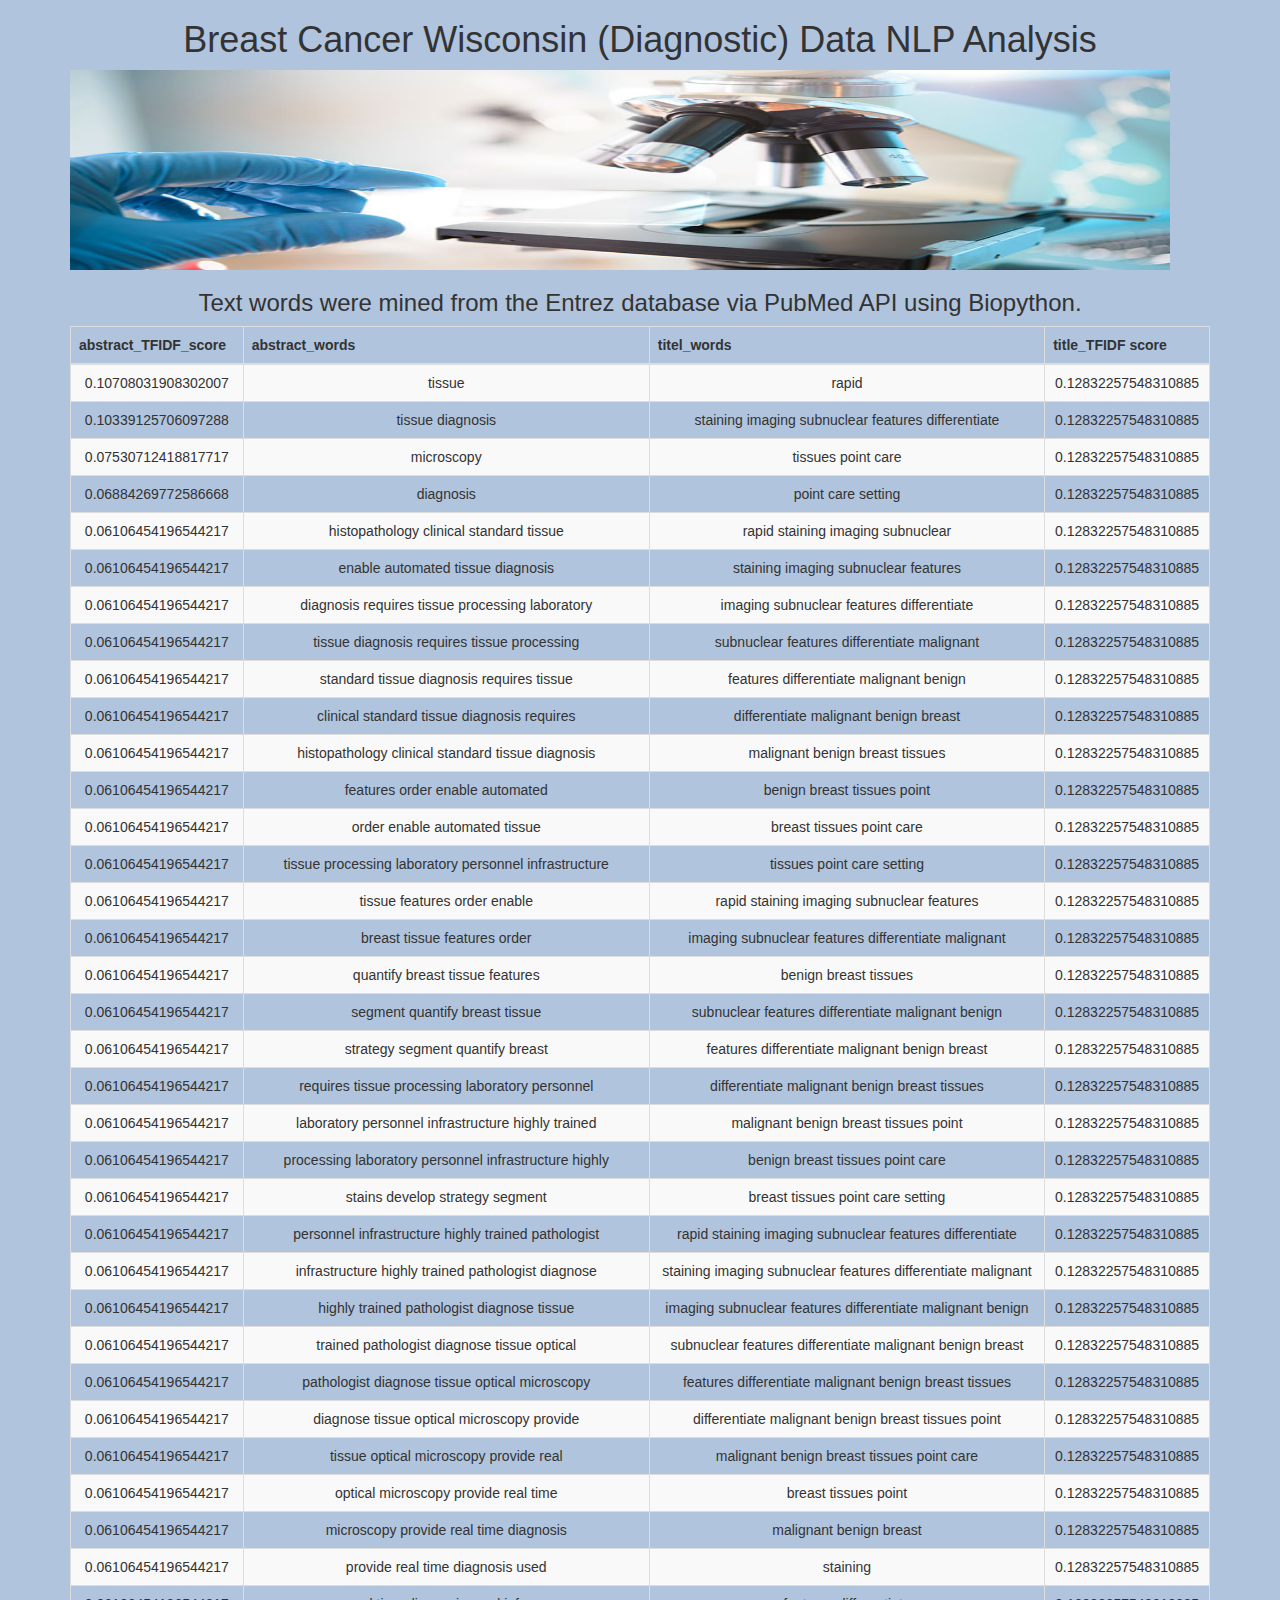
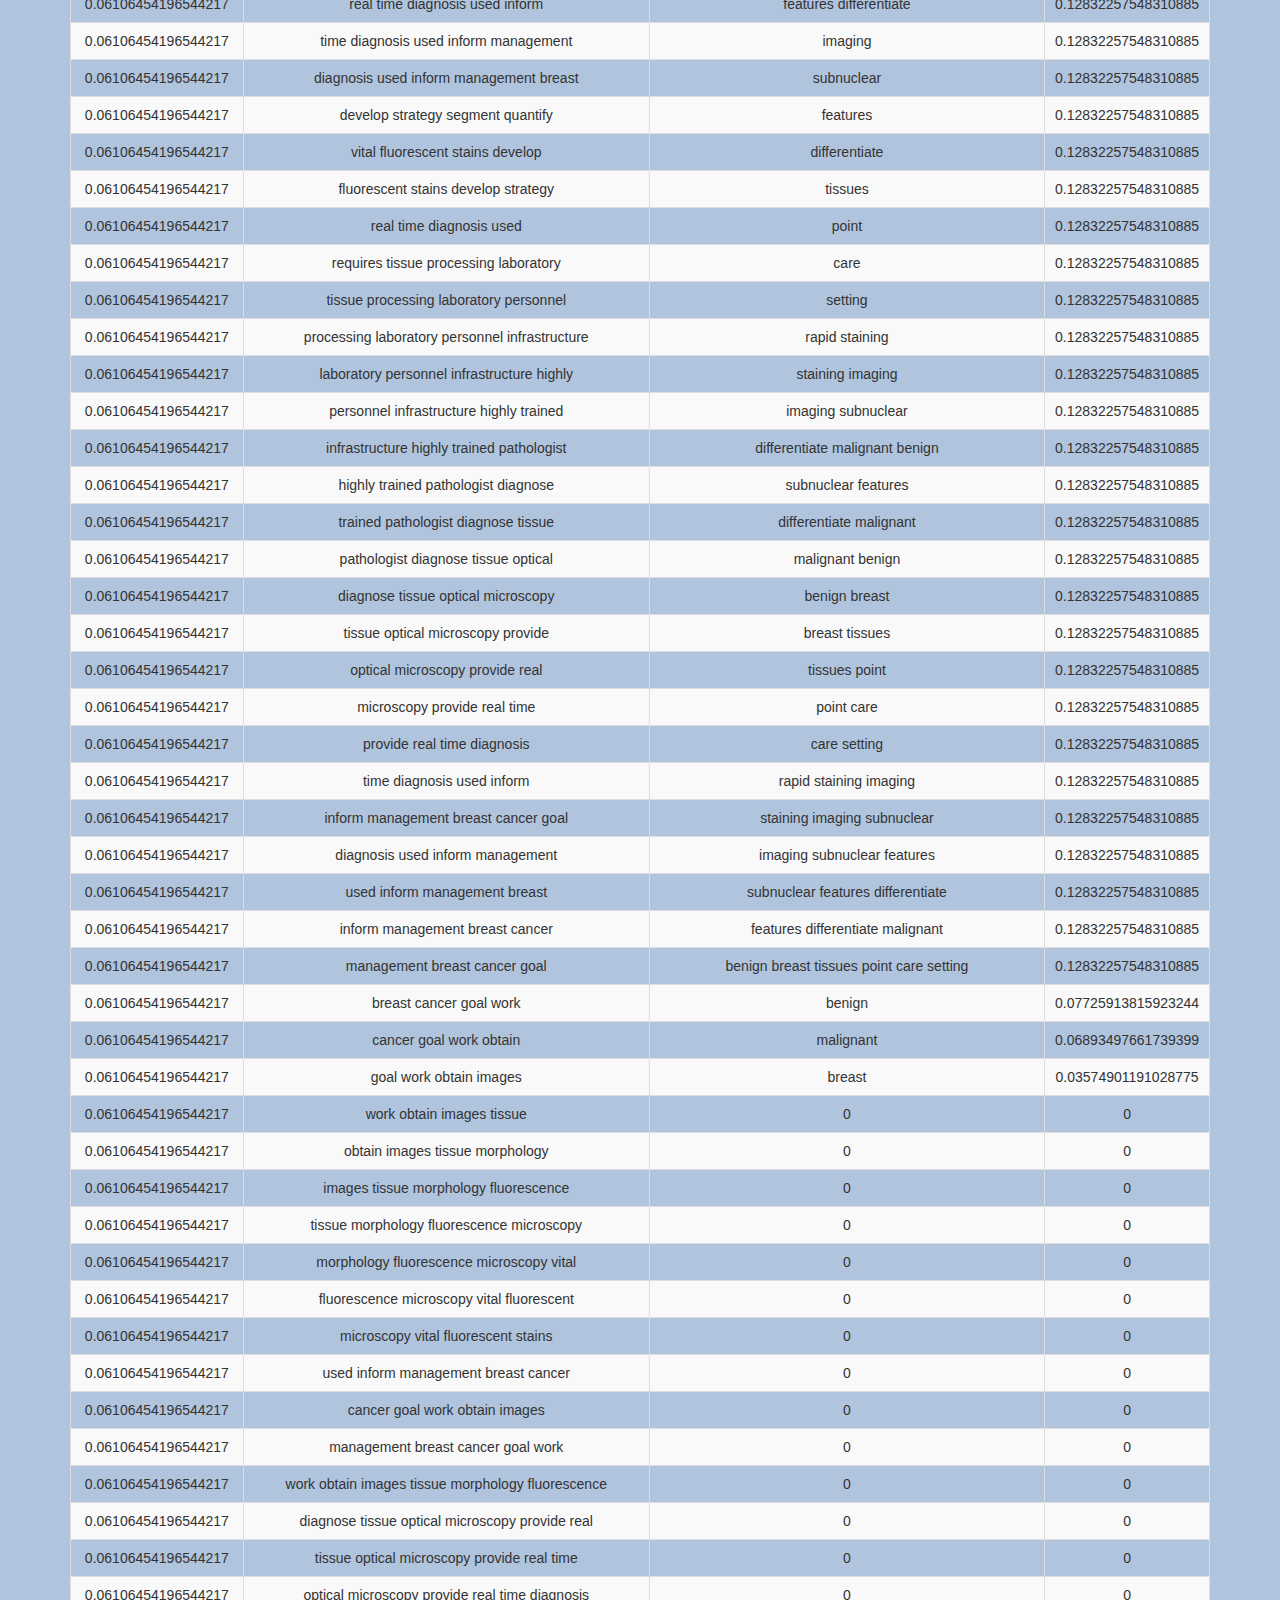
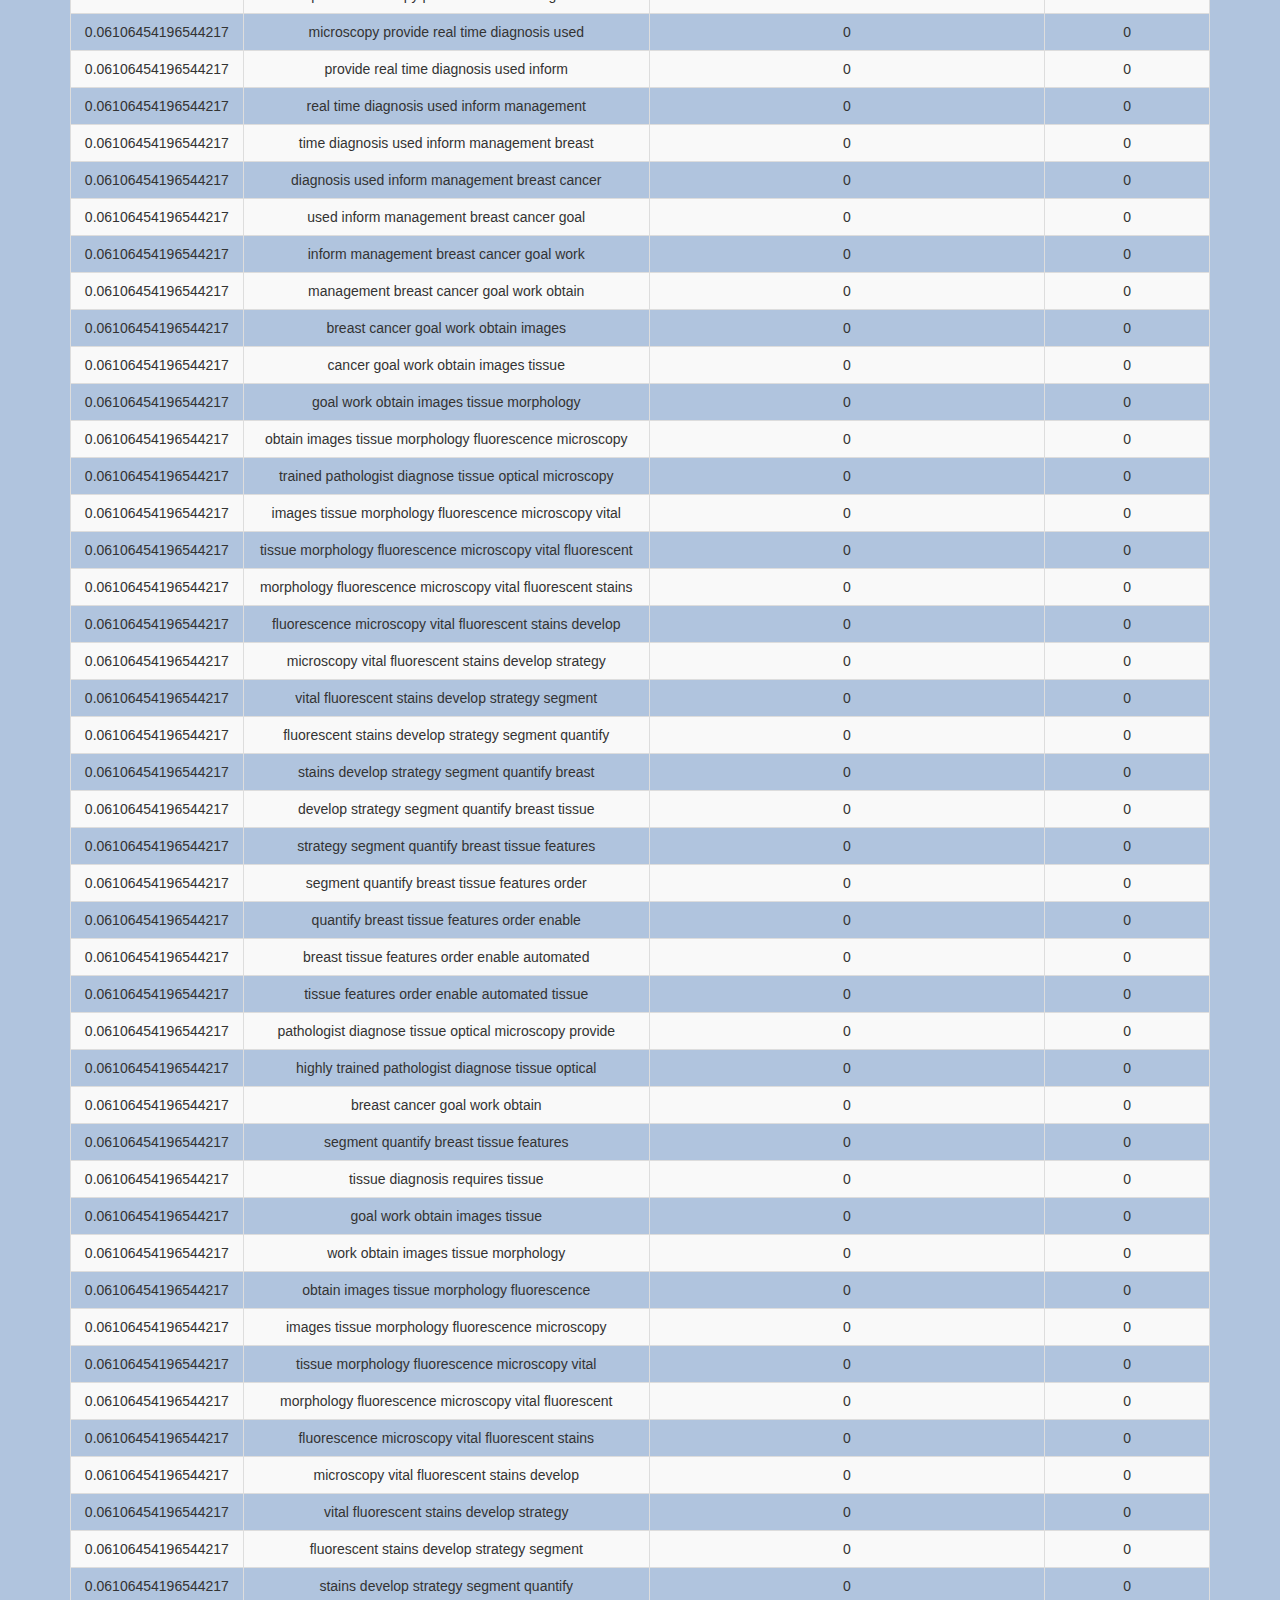
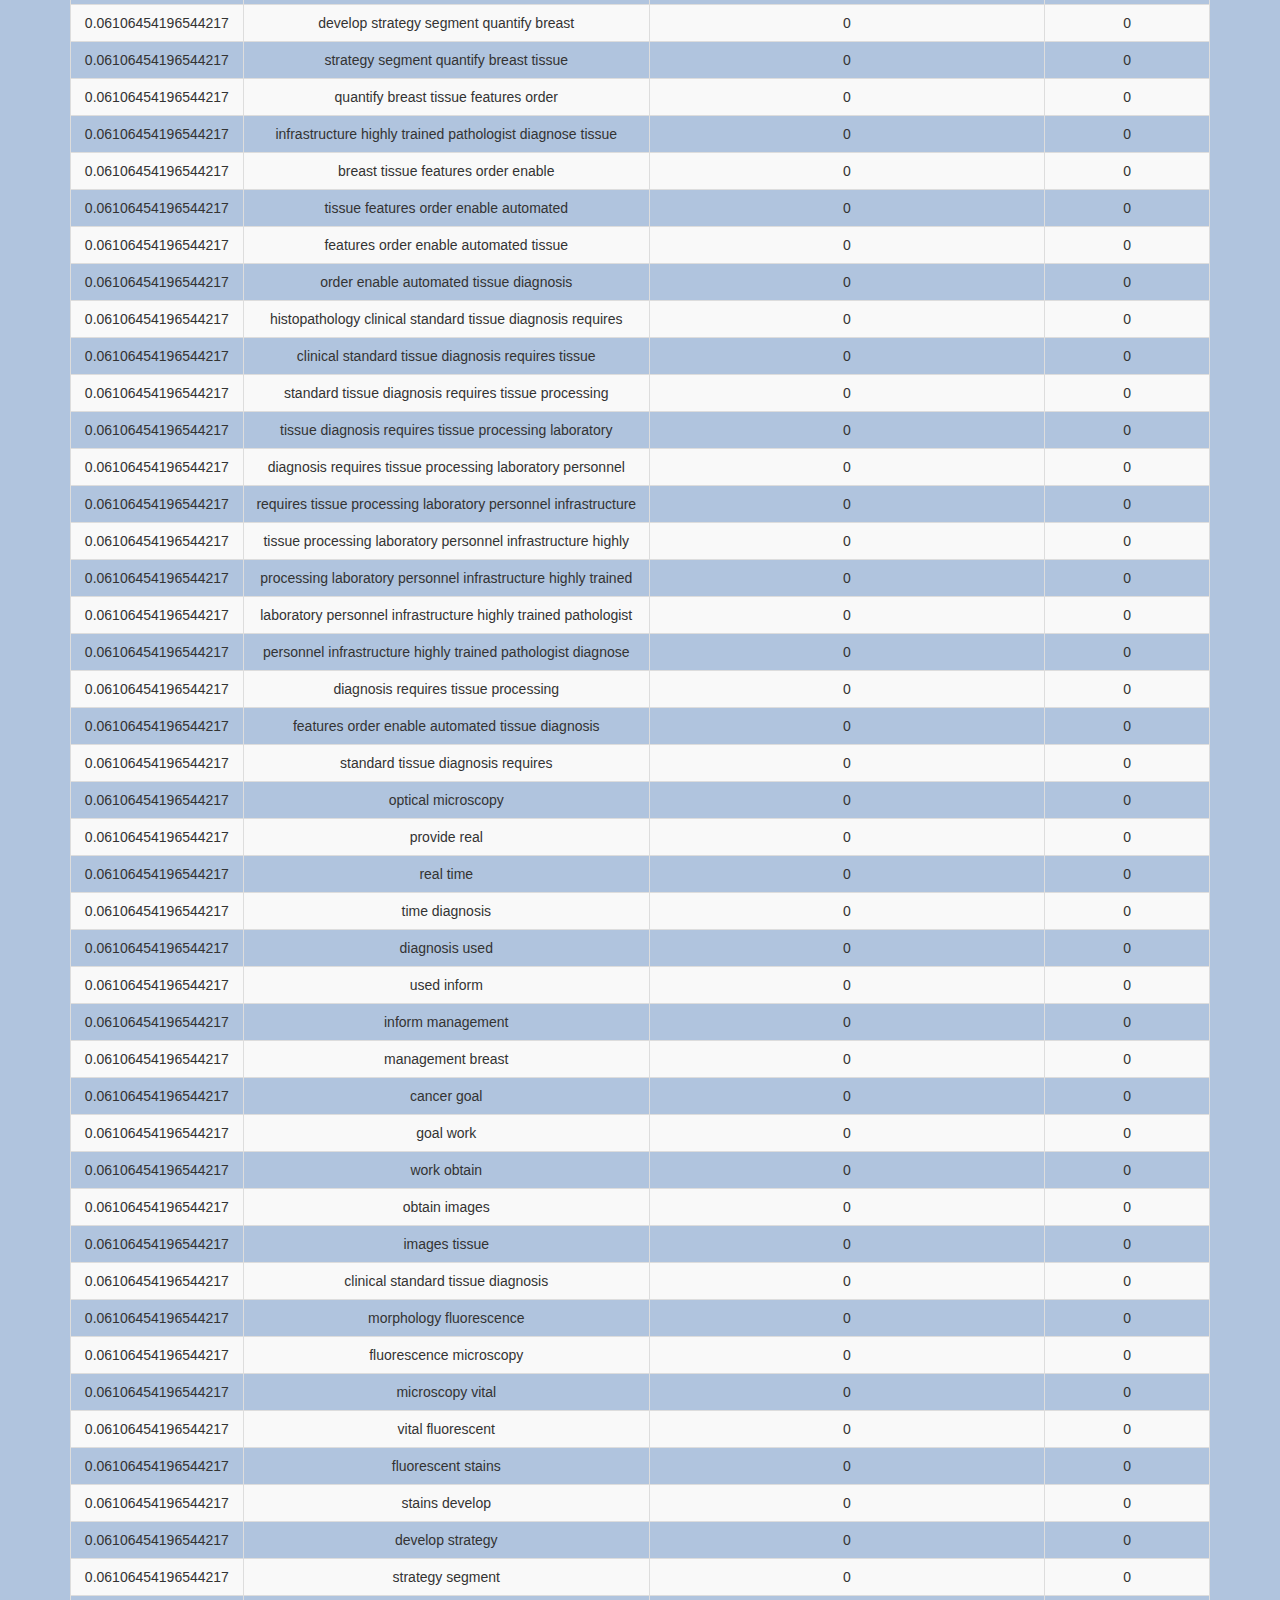
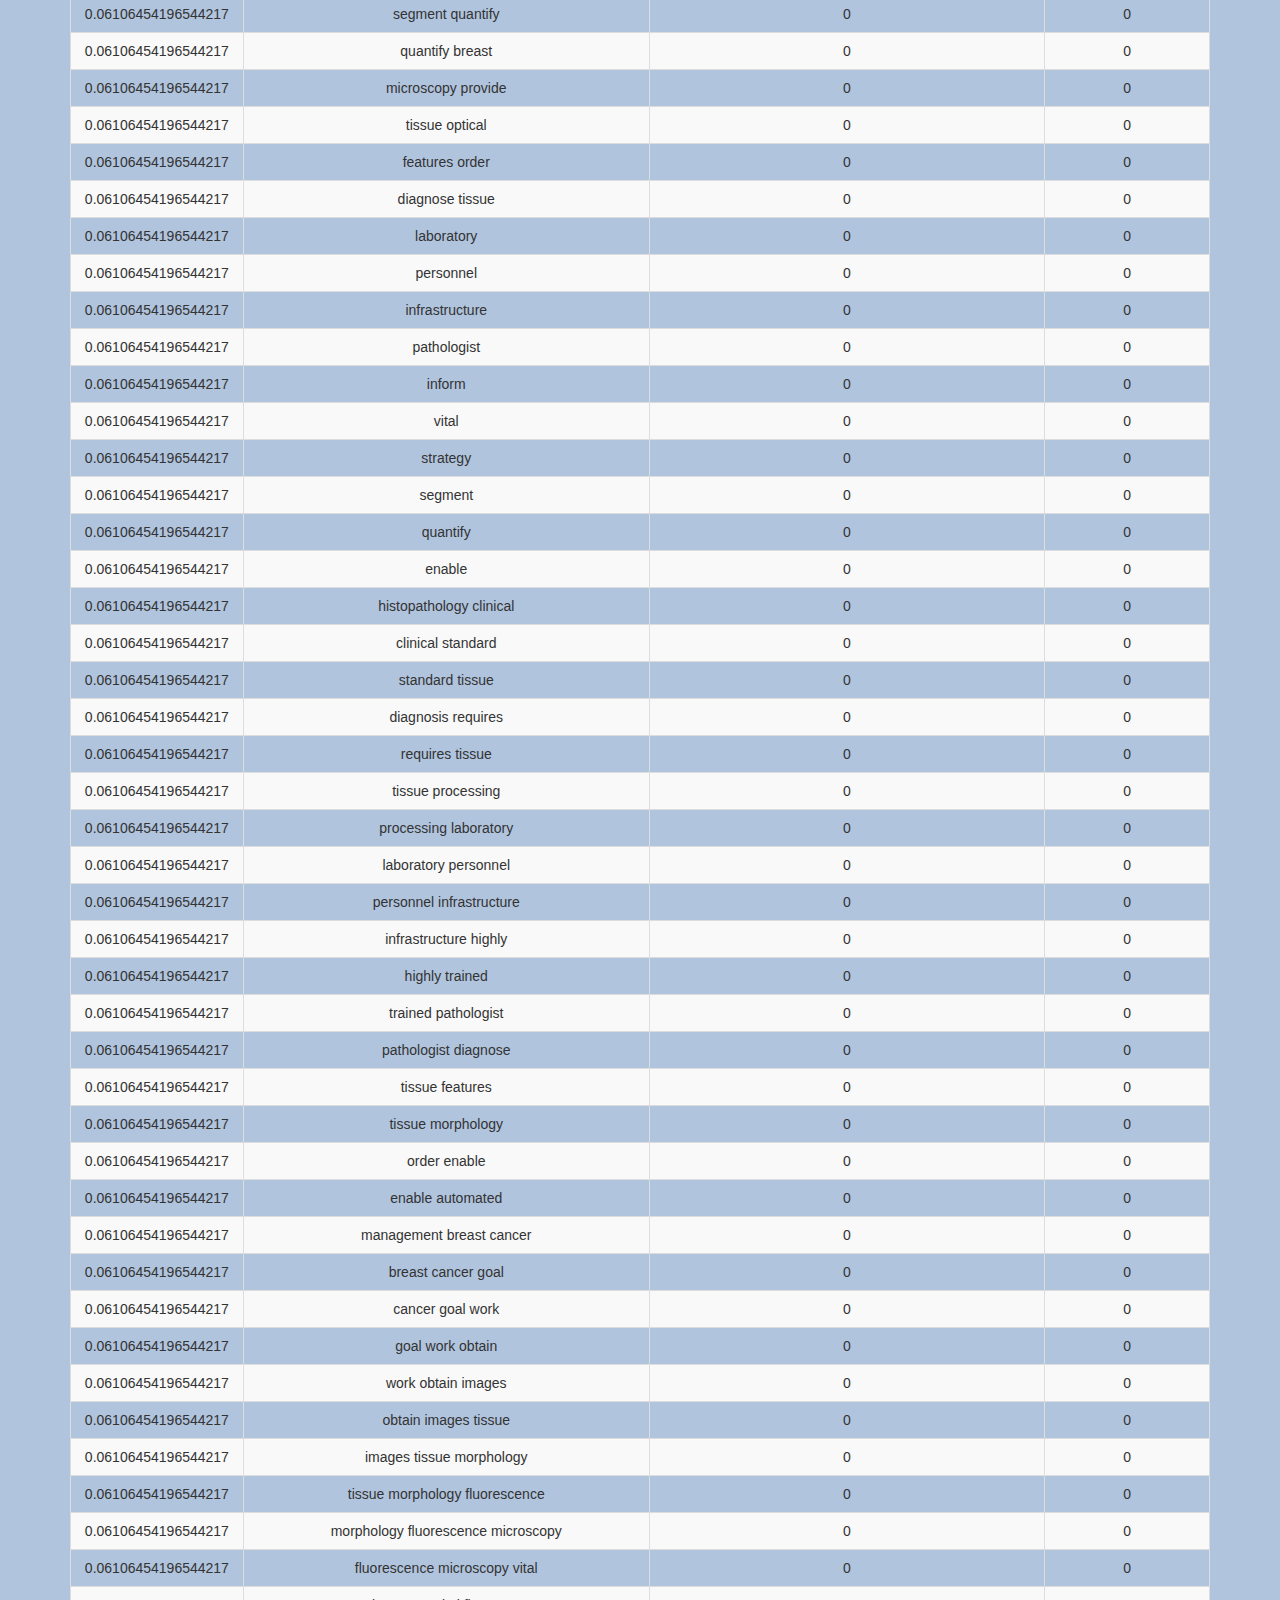
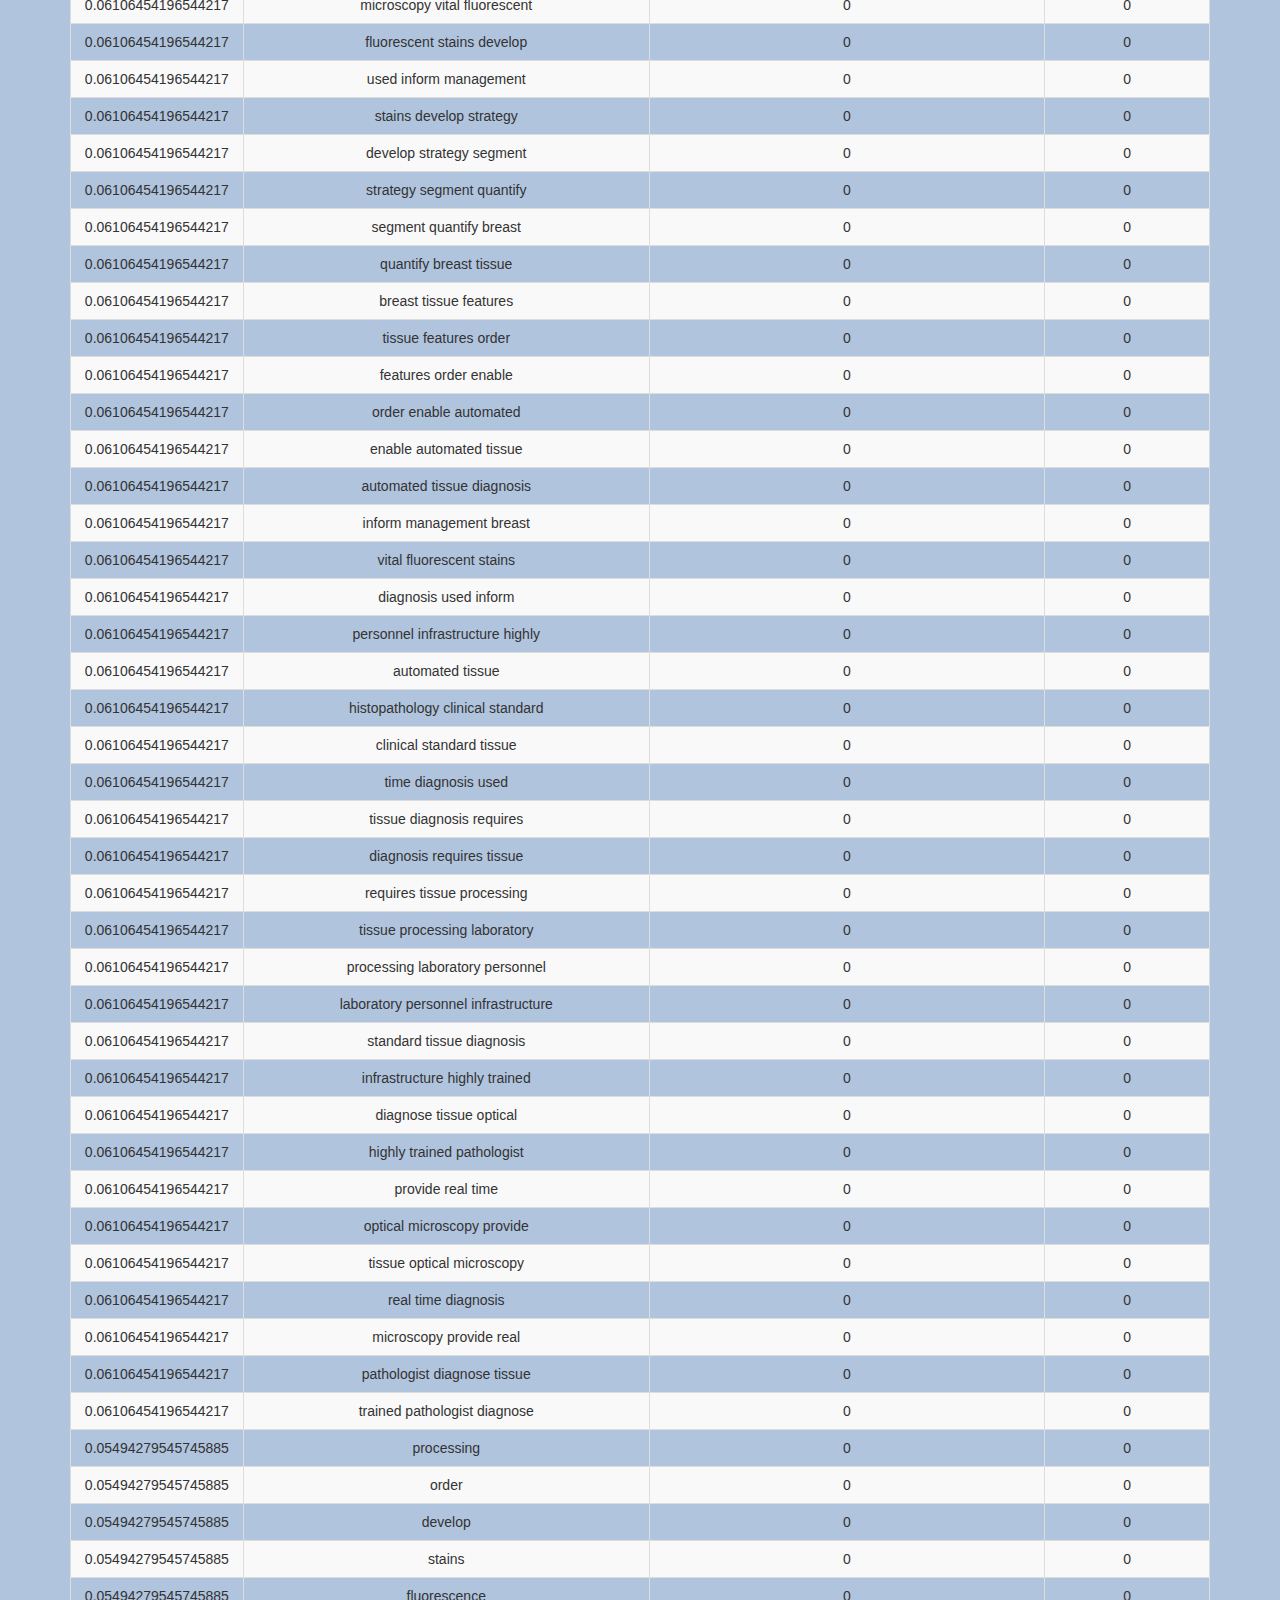
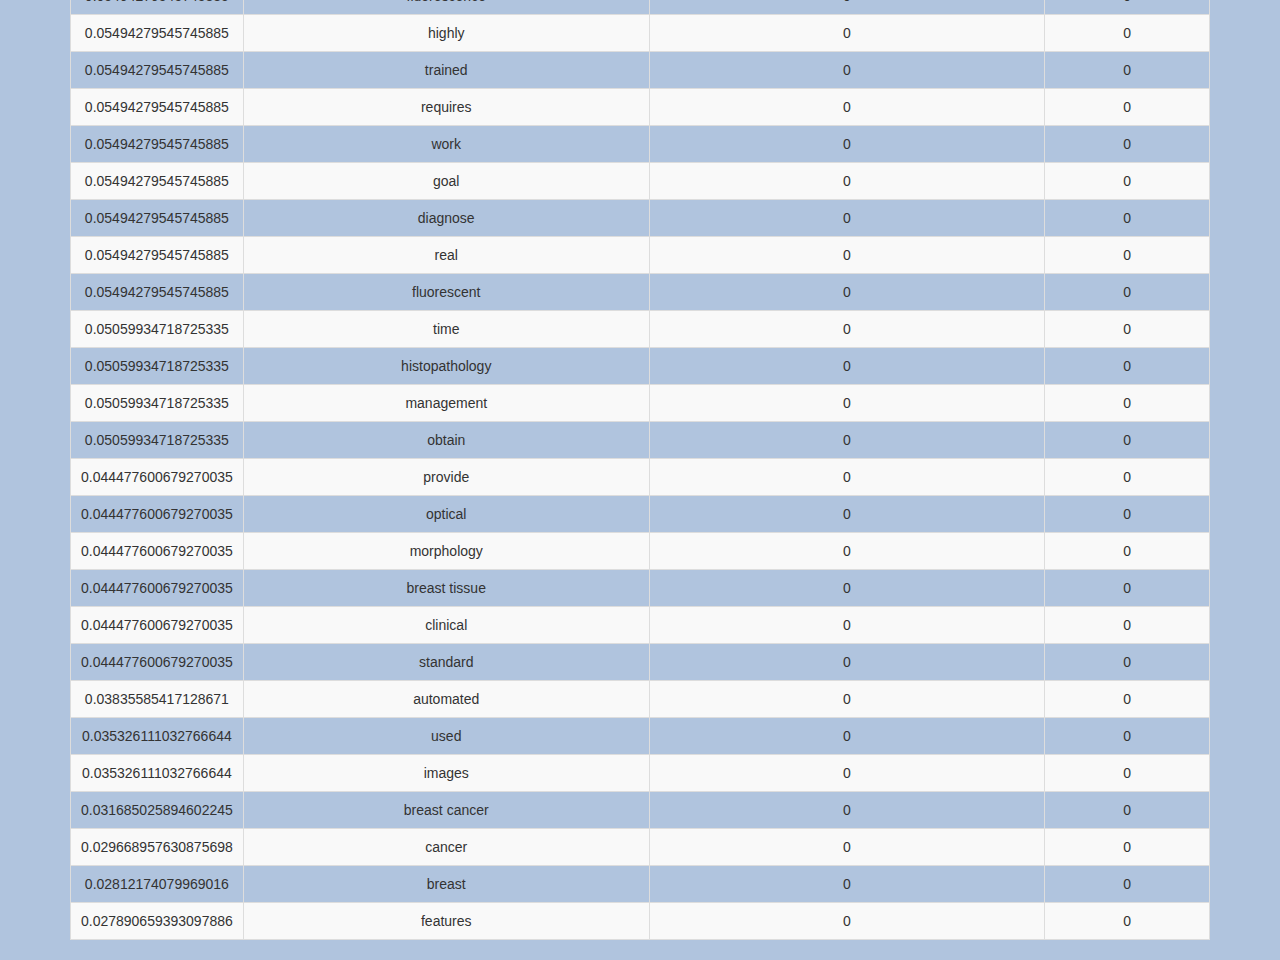
<file: index-dataTables_NLP.html>
<!DOCTYPE html>
<html lang="en">
<head>
  <meta charset="UTF-8">
  <meta name="viewport" content="width=device-width, initial-scale=1.0">
  <meta http-equiv="X-UA-Compatible" content="ie=edge">
  <title>Breast Cancer Data NLP</title>
  <link rel="stylesheet" href="https://cdnjs.cloudflare.com/ajax/libs/twitter-bootstrap/3.3.7/css/bootstrap.min.css" />
  <link rel="stylesheet" href="static/styles.css">
  <script src="https://ajax.googleapis.com/ajax/libs/jquery/3.2.1/jquery.min.js"></script>
  
<style>
<link rel="stylesheet" type="text/css" href="http://ajax.aspnetcdn.com/ajax/jquery.dataTables/1.9.4/css/jquery.dataTables.css">
</style>
</head>

<body>
  <div class="container">
    <div class="row">
       <div class="col-md-12">
        <h1 class="text-center">Breast Cancer Wisconsin (Diagnostic) Data NLP Analysis</h1>  
       </div>
       <div class="col-md-12">
          <img src="image/Microscopy.jpg" alt="background" width="1100" height="200" align="middle">
       </div>
       <div class="col-md-12">
        <h3 class="text-center">Text words were mined from the Entrez database via PubMed API using Biopython. </h3>  
       </div>
    </div>   
    <div class="row">
      <div class="col-md-12">
        <div class="table-responsive">
          <table class="table table-striped table-bordered", id="pagetable">
            <thead>
              <tr>
                <th>abstract_TFIDF_score</th>
                <th>abstract_words</th>
                <th>titel_words</th>
                <th>title_TFIDF score</th>
              </tr>
            </thead>
            <tbody>
            </tbody>
          </table>
          
        </div>
      </div> 
    </div>    
  </div> 
  <script type="text/javascript" src="http://ajax.aspnetcdn.com/ajax/jQuery/jquery-1.8.2.min.js"></script>
  <script type="text/javascript"  src="http://ajax.aspnetcdn.com/ajax/jquery.dataTables/1.9.4/jquery.dataTables.min.js"></script>
  <script>
  $(function(){
    $("#pagetable").dataTable();
 
  })
  </script>
  <script src="data/data_NLP.js" type="text/javascript"></script>
  <script src="index-dataTables_NLP.js" type="text/javascript"></script>

</body>
</html>
</file>
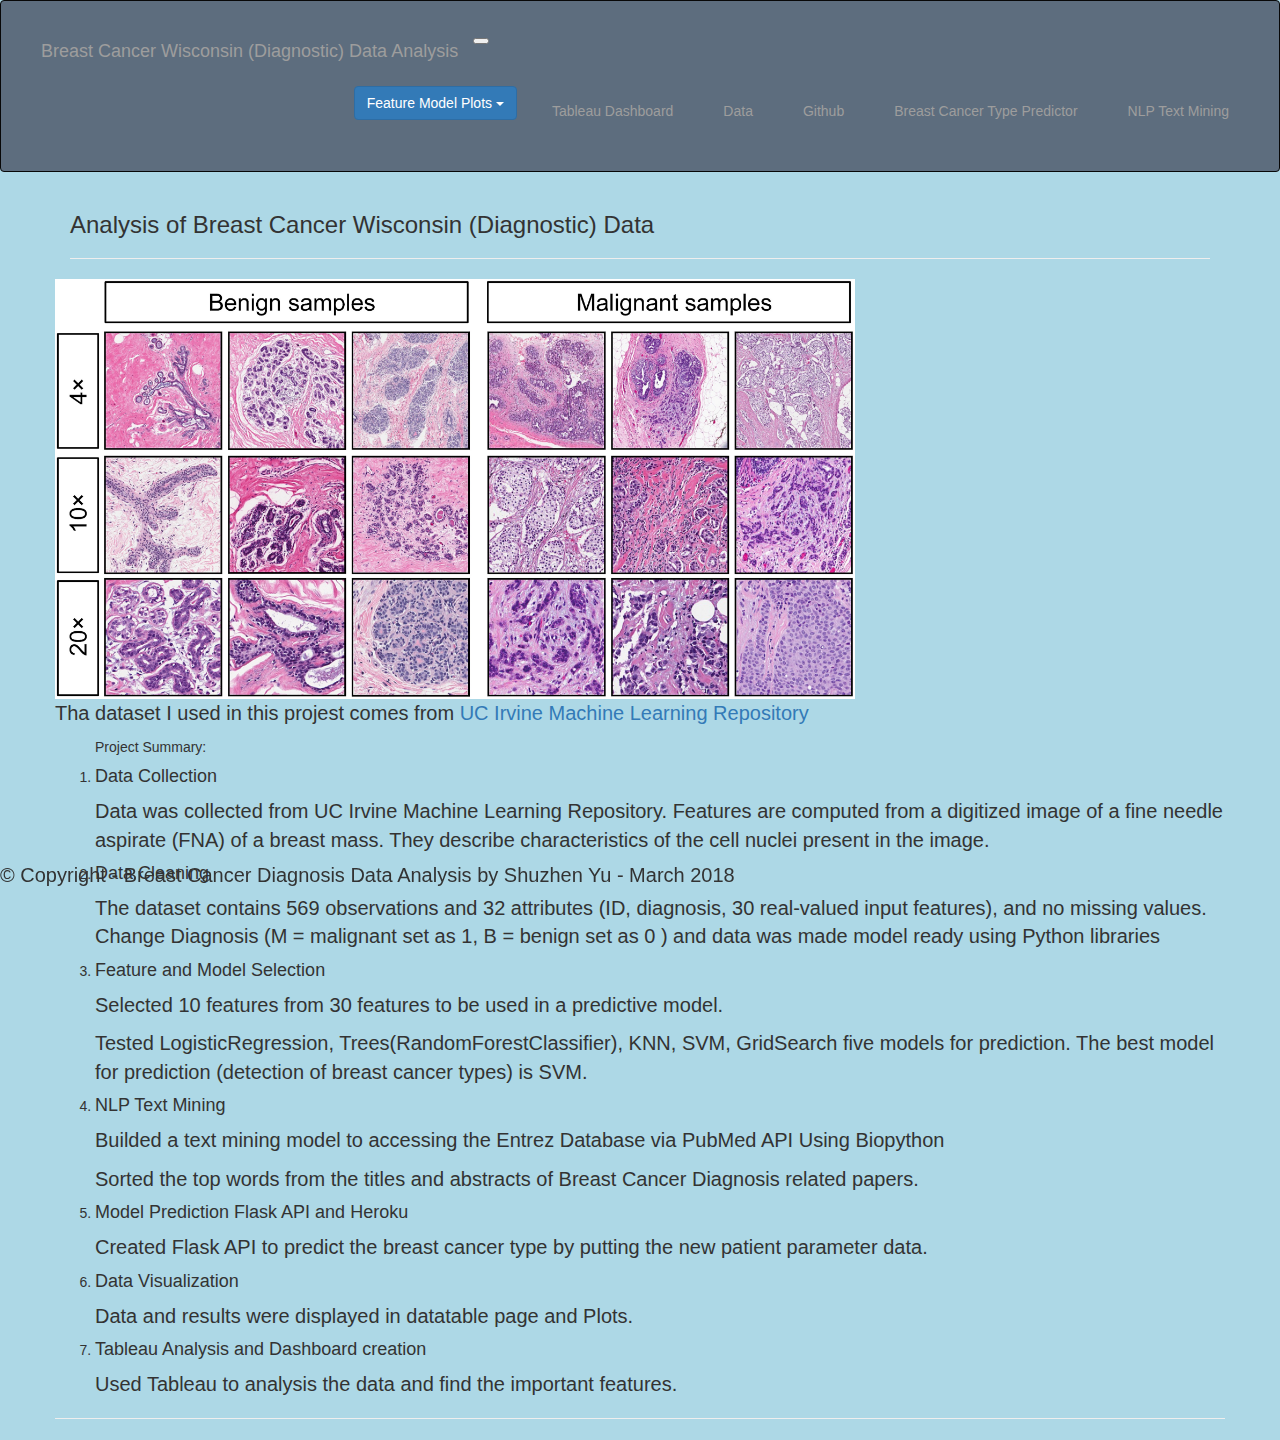
<file: landing.html>
<!doctype html>
<html lang="en">
<head>
  <meta charset="utf-8" />
  <link rel="icon" type="image/png" href="assets/img/favicon.ico">
  <meta http-equiv="X-UA-Compatible" content="IE=edge,chrome=1" />

  <title>Final project</title>
    <!-- Required meta tags -->
  
  <meta name="viewport" content="width=device-width, initial-scale=1, shrink-to-fit=no">

  <meta content='width=device-width, initial-scale=1.0, maximum-scale=1.0, user-scalable=0' name='viewport' />
  <meta name="viewport" content="width=device-width" />

    <!-- Bootstrap core CSS     -->
  <link href="assets/css/bootstrap.min.css" rel="stylesheet" />
    <!-- Animation library for notifications   -->
  <link href="assets/css/animate.min.css" rel="stylesheet"/>
    <!--     Fonts and icons     -->
  <link href="http://maxcdn.bootstrapcdn.com/font-awesome/4.2.0/css/font-awesome.min.css" rel="stylesheet">
  <link href='http://fonts.googleapis.com/css?family=Roboto:400,700,300' rel='stylesheet' type='text/css'>
  <link href="assets/css/pe-icon-7-stroke.css" rel="stylesheet" />
  <link rel="stylesheet" href="style.css">

</head>   
<body>
    
    <nav class="navbar navbar-inverse">
        <div class="container-fluid">
          <div class="navbar-header">
              <a class="navbar-brand" href="./landing.html"><span class="name">Breast Cancer Wisconsin (Diagnostic) Data Analysis</a>
              <button class="navbar-toggler" type="button" data-toggle="collapse" data-target="#navbarNavDropdown" aria-controls=" navbarNavDropdown" aria-expanded="false" aria-label="Toggle navigation">
              <span class="navbar-toggler-icon"></span>
              </button>
          </div>
          <ul class="nav navbar-nav navbar-right">
            <li>
                <div class="dropdown">
                    <button class="btn btn-primary dropdown-toggle" type="button" data-toggle="dropdown">Feature Model Plots
                    <span class="caret"></span></button> 
                    <ul class="dropdown-menu">
                        <li><a href="./dataset.html">Dataset Information</a></li>
                        <li><a href="./visualization-image-1.html">Features correlation</a></li>
                        <li><a href="./visualization-image-2.html">Features selection</a></li>
                        <li><a href="./visualization-image-3.html">Features importances</a></li>
                        <li><a href="./visualization-image-4.html">Model Selection</a></li>

                    </ul>
                </div>
            </li>
                    
            <li><a class="highlight" href="https://public.tableau.com/profile/shuzhen.yu#!/vizhome/Book2_20270/Dashboard1">Tableau Dashboard</a></li>
            <li><a class="highlight" href="./index-dataTables.html">Data</a></li>
            <li><a class="highlight" href="https://github.com/SYU2017/Final-Project-Breast-Cancer-Diagnosis-Data-Analysis" target="_blank">Github</a></li>
            <li><a class="highlight" href="https://breast-cancer-diagnosis.herokuapp.com/" target="_blank"> Breast Cancer Type Predictor</a></li>
            <li><a class="highlight web" href="./index-dataTables_NLP.html" target="_blank">NLP Text Mining</a></li>
          </ul>
        </div>
    </nav>
  
    <div class="container">
      
      <div class="row">
        <div class="col-md-12 ">
          <h3 class="name2">Analysis of Breast Cancer Wisconsin (Diagnostic) Data</h3>
          <hr>
          <div class="row" >
            <img src="./image/breast-cancer-images-enlarged.jpg" class="img-responsive" alt="dataset-images" height="400" width="800">

            
            <p class="summary-text">
              Tha dataset I used in this projest comes from <a href="https://archive.ics.uci.edu/ml/datasets/Breast+Cancer+Wisconsin+%28Diagnostic%29" target="_blank">UC Irvine Machine Learning Repository</a>
            </p>
            <p>
              
              <ol class="name">Project Summary:
                <br>
                <li><h4>Data Collection </h4>
                  <p> Data was collected from UC Irvine Machine Learning Repository. Features are computed from a digitized image of a fine needle aspirate (FNA) of a breast mass. They describe characteristics of the cell nuclei present in the image.</p>
                </li>

                <li><h4>Data Cleaning</h4>
                  <p> The dataset contains 569 observations and 32 attributes (ID, diagnosis, 30 real-valued input features), and no missing values. Change Diagnosis (M = malignant set as 1, B = benign set as 0 ) and  data was made model ready using Python libraries</p>
                </li>

                <li><h4>Feature and Model Selection </h4>
                  <p>Selected 10 features from 30 features to be used in a predictive model. </p>
                  <p>Tested LogisticRegression, Trees(RandomForestClassifier), KNN, SVM, GridSearch five models for prediction. The best model for prediction (detection of breast cancer types) is SVM.   
                  </p>
                </li>

                <li><h4>NLP Text Mining </h4>
                  <p>Builded a text mining model to accessing the Entrez Database via PubMed API Using Biopython </p>
                  <p>Sorted the top words from the titles and abstracts of Breast Cancer Diagnosis related papers. 
                  </p> 
                </li>

                <li><h4>Model Prediction Flask API and Heroku</h4>
                  <p> 
                   Created Flask API to predict the breast cancer type by putting the new patient parameter data.  
                  </p>
                </li>

                <li><h4>Data Visualization </h4>
                  <p> 
                   Data and results were displayed in datatable page and Plots. 
                  </p>
                </li>

                <li><h4>Tableau Analysis and Dashboard creation </h4>
                  <p> 
                   Used Tableau to analysis the data and find the important features. 
                  </p>
                </li>
              </ol>
              <hr>
              <div class="row"></div>
            
            <div class="col-md-2"></div>
            <footer class="footer navbar-fixed-bottom footer-format">
            <p> &copy; Copyright - Breast Cancer Diagnosis Data Analysis by Shuzhen Yu - March 2018
            </p>
            </footer>

          </div>
        </div>
      </div>
    </div>
    
</body>
        <!--   Core JS Files   -->
    <script src="assets/js/jquery.3.2.1.min.js" type="text/javascript"></script>
  <script src="assets/js/bootstrap.min.js" type="text/javascript"></script>

  <!--  Charts Plugin -->
  <script src="assets/js/chartist.min.js"></script>

    <!--  Notifications Plugin    -->
    <script src="assets/js/bootstrap-notify.js"></script>

    

</html>
</file>
<file: assets/css/pe-icon-7-stroke.css>
@font-face {
	font-family: 'Pe-icon-7-stroke';
	src:url('../fonts/Pe-icon-7-stroke.eot?d7yf1v');
	src:url('../fonts/Pe-icon-7-stroke.eot?#iefixd7yf1v') format('embedded-opentype'),
		url('../fonts/Pe-icon-7-stroke.woff?d7yf1v') format('woff'),
		url('../fonts/Pe-icon-7-stroke.ttf?d7yf1v') format('truetype'),
		url('../fonts/Pe-icon-7-stroke.svg?d7yf1v#Pe-icon-7-stroke') format('svg');
	font-weight: normal;
	font-style: normal;
}

[class^="pe-7s-"], [class*=" pe-7s-"] {
	display: inline-block;
	font-family: 'Pe-icon-7-stroke';
	speak: none;
	font-style: normal;
	font-weight: normal;
	font-variant: normal;
	text-transform: none;
	line-height: 1;

	/* Better Font Rendering =========== */
	-webkit-font-smoothing: antialiased;
	-moz-osx-font-smoothing: grayscale;
}

.pe-7s-album:before {
	content: "\e6aa";
}
.pe-7s-arc:before {
	content: "\e6ab";
}
.pe-7s-back-2:before {
	content: "\e6ac";
}
.pe-7s-bandaid:before {
	content: "\e6ad";
}
.pe-7s-car:before {
	content: "\e6ae";
}
.pe-7s-diamond:before {
	content: "\e6af";
}
.pe-7s-door-lock:before {
	content: "\e6b0";
}
.pe-7s-eyedropper:before {
	content: "\e6b1";
}
.pe-7s-female:before {
	content: "\e6b2";
}
.pe-7s-gym:before {
	content: "\e6b3";
}
.pe-7s-hammer:before {
	content: "\e6b4";
}
.pe-7s-headphones:before {
	content: "\e6b5";
}
.pe-7s-helm:before {
	content: "\e6b6";
}
.pe-7s-hourglass:before {
	content: "\e6b7";
}
.pe-7s-leaf:before {
	content: "\e6b8";
}
.pe-7s-magic-wand:before {
	content: "\e6b9";
}
.pe-7s-male:before {
	content: "\e6ba";
}
.pe-7s-map-2:before {
	content: "\e6bb";
}
.pe-7s-next-2:before {
	content: "\e6bc";
}
.pe-7s-paint-bucket:before {
	content: "\e6bd";
}
.pe-7s-pendrive:before {
	content: "\e6be";
}
.pe-7s-photo:before {
	content: "\e6bf";
}
.pe-7s-piggy:before {
	content: "\e6c0";
}
.pe-7s-plugin:before {
	content: "\e6c1";
}
.pe-7s-refresh-2:before {
	content: "\e6c2";
}
.pe-7s-rocket:before {
	content: "\e6c3";
}
.pe-7s-settings:before {
	content: "\e6c4";
}
.pe-7s-shield:before {
	content: "\e6c5";
}
.pe-7s-smile:before {
	content: "\e6c6";
}
.pe-7s-usb:before {
	content: "\e6c7";
}
.pe-7s-vector:before {
	content: "\e6c8";
}
.pe-7s-wine:before {
	content: "\e6c9";
}
.pe-7s-cloud-upload:before {
	content: "\e68a";
}
.pe-7s-cash:before {
	content: "\e68c";
}
.pe-7s-close:before {
	content: "\e680";
}
.pe-7s-bluetooth:before {
	content: "\e68d";
}
.pe-7s-cloud-download:before {
	content: "\e68b";
}
.pe-7s-way:before {
	content: "\e68e";
}
.pe-7s-close-circle:before {
	content: "\e681";
}
.pe-7s-id:before {
	content: "\e68f";
}
.pe-7s-angle-up:before {
	content: "\e682";
}
.pe-7s-wristwatch:before {
	content: "\e690";
}
.pe-7s-angle-up-circle:before {
	content: "\e683";
}
.pe-7s-world:before {
	content: "\e691";
}
.pe-7s-angle-right:before {
	content: "\e684";
}
.pe-7s-volume:before {
	content: "\e692";
}
.pe-7s-angle-right-circle:before {
	content: "\e685";
}
.pe-7s-users:before {
	content: "\e693";
}
.pe-7s-angle-left:before {
	content: "\e686";
}
.pe-7s-user-female:before {
	content: "\e694";
}
.pe-7s-angle-left-circle:before {
	content: "\e687";
}
.pe-7s-up-arrow:before {
	content: "\e695";
}
.pe-7s-angle-down:before {
	content: "\e688";
}
.pe-7s-switch:before {
	content: "\e696";
}
.pe-7s-angle-down-circle:before {
	content: "\e689";
}
.pe-7s-scissors:before {
	content: "\e697";
}
.pe-7s-wallet:before {
	content: "\e600";
}
.pe-7s-safe:before {
	content: "\e698";
}
.pe-7s-volume2:before {
	content: "\e601";
}
.pe-7s-volume1:before {
	content: "\e602";
}
.pe-7s-voicemail:before {
	content: "\e603";
}
.pe-7s-video:before {
	content: "\e604";
}
.pe-7s-user:before {
	content: "\e605";
}
.pe-7s-upload:before {
	content: "\e606";
}
.pe-7s-unlock:before {
	content: "\e607";
}
.pe-7s-umbrella:before {
	content: "\e608";
}
.pe-7s-trash:before {
	content: "\e609";
}
.pe-7s-tools:before {
	content: "\e60a";
}
.pe-7s-timer:before {
	content: "\e60b";
}
.pe-7s-ticket:before {
	content: "\e60c";
}
.pe-7s-target:before {
	content: "\e60d";
}
.pe-7s-sun:before {
	content: "\e60e";
}
.pe-7s-study:before {
	content: "\e60f";
}
.pe-7s-stopwatch:before {
	content: "\e610";
}
.pe-7s-star:before {
	content: "\e611";
}
.pe-7s-speaker:before {
	content: "\e612";
}
.pe-7s-signal:before {
	content: "\e613";
}
.pe-7s-shuffle:before {
	content: "\e614";
}
.pe-7s-shopbag:before {
	content: "\e615";
}
.pe-7s-share:before {
	content: "\e616";
}
.pe-7s-server:before {
	content: "\e617";
}
.pe-7s-search:before {
	content: "\e618";
}
.pe-7s-film:before {
	content: "\e6a5";
}
.pe-7s-science:before {
	content: "\e619";
}
.pe-7s-disk:before {
	content: "\e6a6";
}
.pe-7s-ribbon:before {
	content: "\e61a";
}
.pe-7s-repeat:before {
	content: "\e61b";
}
.pe-7s-refresh:before {
	content: "\e61c";
}
.pe-7s-add-user:before {
	content: "\e6a9";
}
.pe-7s-refresh-cloud:before {
	content: "\e61d";
}
.pe-7s-paperclip:before {
	content: "\e69c";
}
.pe-7s-radio:before {
	content: "\e61e";
}
.pe-7s-note2:before {
	content: "\e69d";
}
.pe-7s-print:before {
	content: "\e61f";
}
.pe-7s-network:before {
	content: "\e69e";
}
.pe-7s-prev:before {
	content: "\e620";
}
.pe-7s-mute:before {
	content: "\e69f";
}
.pe-7s-power:before {
	content: "\e621";
}
.pe-7s-medal:before {
	content: "\e6a0";
}
.pe-7s-portfolio:before {
	content: "\e622";
}
.pe-7s-like2:before {
	content: "\e6a1";
}
.pe-7s-plus:before {
	content: "\e623";
}
.pe-7s-left-arrow:before {
	content: "\e6a2";
}
.pe-7s-play:before {
	content: "\e624";
}
.pe-7s-key:before {
	content: "\e6a3";
}
.pe-7s-plane:before {
	content: "\e625";
}
.pe-7s-joy:before {
	content: "\e6a4";
}
.pe-7s-photo-gallery:before {
	content: "\e626";
}
.pe-7s-pin:before {
	content: "\e69b";
}
.pe-7s-phone:before {
	content: "\e627";
}
.pe-7s-plug:before {
	content: "\e69a";
}
.pe-7s-pen:before {
	content: "\e628";
}
.pe-7s-right-arrow:before {
	content: "\e699";
}
.pe-7s-paper-plane:before {
	content: "\e629";
}
.pe-7s-delete-user:before {
	content: "\e6a7";
}
.pe-7s-paint:before {
	content: "\e62a";
}
.pe-7s-bottom-arrow:before {
	content: "\e6a8";
}
.pe-7s-notebook:before {
	content: "\e62b";
}
.pe-7s-note:before {
	content: "\e62c";
}
.pe-7s-next:before {
	content: "\e62d";
}
.pe-7s-news-paper:before {
	content: "\e62e";
}
.pe-7s-musiclist:before {
	content: "\e62f";
}
.pe-7s-music:before {
	content: "\e630";
}
.pe-7s-mouse:before {
	content: "\e631";
}
.pe-7s-more:before {
	content: "\e632";
}
.pe-7s-moon:before {
	content: "\e633";
}
.pe-7s-monitor:before {
	content: "\e634";
}
.pe-7s-micro:before {
	content: "\e635";
}
.pe-7s-menu:before {
	content: "\e636";
}
.pe-7s-map:before {
	content: "\e637";
}
.pe-7s-map-marker:before {
	content: "\e638";
}
.pe-7s-mail:before {
	content: "\e639";
}
.pe-7s-mail-open:before {
	content: "\e63a";
}
.pe-7s-mail-open-file:before {
	content: "\e63b";
}
.pe-7s-magnet:before {
	content: "\e63c";
}
.pe-7s-loop:before {
	content: "\e63d";
}
.pe-7s-look:before {
	content: "\e63e";
}
.pe-7s-lock:before {
	content: "\e63f";
}
.pe-7s-lintern:before {
	content: "\e640";
}
.pe-7s-link:before {
	content: "\e641";
}
.pe-7s-like:before {
	content: "\e642";
}
.pe-7s-light:before {
	content: "\e643";
}
.pe-7s-less:before {
	content: "\e644";
}
.pe-7s-keypad:before {
	content: "\e645";
}
.pe-7s-junk:before {
	content: "\e646";
}
.pe-7s-info:before {
	content: "\e647";
}
.pe-7s-home:before {
	content: "\e648";
}
.pe-7s-help2:before {
	content: "\e649";
}
.pe-7s-help1:before {
	content: "\e64a";
}
.pe-7s-graph3:before {
	content: "\e64b";
}
.pe-7s-graph2:before {
	content: "\e64c";
}
.pe-7s-graph1:before {
	content: "\e64d";
}
.pe-7s-graph:before {
	content: "\e64e";
}
.pe-7s-global:before {
	content: "\e64f";
}
.pe-7s-gleam:before {
	content: "\e650";
}
.pe-7s-glasses:before {
	content: "\e651";
}
.pe-7s-gift:before {
	content: "\e652";
}
.pe-7s-folder:before {
	content: "\e653";
}
.pe-7s-flag:before {
	content: "\e654";
}
.pe-7s-filter:before {
	content: "\e655";
}
.pe-7s-file:before {
	content: "\e656";
}
.pe-7s-expand1:before {
	content: "\e657";
}
.pe-7s-exapnd2:before {
	content: "\e658";
}
.pe-7s-edit:before {
	content: "\e659";
}
.pe-7s-drop:before {
	content: "\e65a";
}
.pe-7s-drawer:before {
	content: "\e65b";
}
.pe-7s-download:before {
	content: "\e65c";
}
.pe-7s-display2:before {
	content: "\e65d";
}
.pe-7s-display1:before {
	content: "\e65e";
}
.pe-7s-diskette:before {
	content: "\e65f";
}
.pe-7s-date:before {
	content: "\e660";
}
.pe-7s-cup:before {
	content: "\e661";
}
.pe-7s-culture:before {
	content: "\e662";
}
.pe-7s-crop:before {
	content: "\e663";
}
.pe-7s-credit:before {
	content: "\e664";
}
.pe-7s-copy-file:before {
	content: "\e665";
}
.pe-7s-config:before {
	content: "\e666";
}
.pe-7s-compass:before {
	content: "\e667";
}
.pe-7s-comment:before {
	content: "\e668";
}
.pe-7s-coffee:before {
	content: "\e669";
}
.pe-7s-cloud:before {
	content: "\e66a";
}
.pe-7s-clock:before {
	content: "\e66b";
}
.pe-7s-check:before {
	content: "\e66c";
}
.pe-7s-chat:before {
	content: "\e66d";
}
.pe-7s-cart:before {
	content: "\e66e";
}
.pe-7s-camera:before {
	content: "\e66f";
}
.pe-7s-call:before {
	content: "\e670";
}
.pe-7s-calculator:before {
	content: "\e671";
}
.pe-7s-browser:before {
	content: "\e672";
}
.pe-7s-box2:before {
	content: "\e673";
}
.pe-7s-box1:before {
	content: "\e674";
}
.pe-7s-bookmarks:before {
	content: "\e675";
}
.pe-7s-bicycle:before {
	content: "\e676";
}
.pe-7s-bell:before {
	content: "\e677";
}
.pe-7s-battery:before {
	content: "\e678";
}
.pe-7s-ball:before {
	content: "\e679";
}
.pe-7s-back:before {
	content: "\e67a";
}
.pe-7s-attention:before {
	content: "\e67b";
}
.pe-7s-anchor:before {
	content: "\e67c";
}
.pe-7s-albums:before {
	content: "\e67d";
}
.pe-7s-alarm:before {
	content: "\e67e";
}
.pe-7s-airplay:before {
	content: "\e67f";
}
</file>
<file: style.css>
body{
  background: url("./image/mountain_background.png") no-repeat,
  linear-gradient(
      rgba(0, 0, 0, 0.5),
      rgba(0, 0, 0, 0.5));
  background-size: cover;
  ; 
}

.top{
  
  padding: 10px;
  position: absolute;
  top: 25%;
  /*left: 40%;*/
  right: 0%;
  transform: translate(-50%, -50%);
  color: white;
  text-align: center;
}

a:hover{
  color: red;
}

body {
  background: lightblue;
}
/* every box is this size */

.skyblue {
  background: deepskyblue;
}

.box{
  padding: 10px;
  background: white;
  margin-top:50px;
  margin-left:5px;
  margin-right:5px;
  margin-bottom:20px;
  align-content: center;
}


/* Giving our navbar some padding and a background color */
.navbar {
  margin-right: 0px;
  margin-left: 0px;
  padding: 25px;
  background: #5D6D7E;
}

/* Making our navbar li's inline-block elements this makes it so we can have multiple on the same line. Floats could have been used too */
.navbar li {
  display: d-block;
  padding: 10px;
  margin-right: 0px;
  margin-left: 0px;
  cursor: pointer;
}
h1 {
  font-size: 35px;
}
h2 {
  font-size: 20px;
}


p{
    font-size: 20px;
}


.c-d{color:white;
  font-size: 25px;
}

.latitude {
  color: white;
  font-family: verdana;
  font-size: 40px;
  background-color: #2874A6;
  border: 1px solid #2874A6;
    padding: 15px;
}
/* Adding media queries to show the drop-down, and hide the navbar when the screen is smaller than 480 pixels */
@media (max-width: 480px) {
  .navbar li {
    padding: 10px;
  }
  .box {
    margin-right: 20px;
    margin-left: 20px;
  }
  .navbar ul {
    visibility: hidden;
  }
  #nav-select {
    visibility: visible;
  }
}

/* For desktop: */
.col-1 {width: 8.33%;}
.col-2 {width: 16.66%;}
.col-3 {width: 25%;}
.col-4 {width: 33.33%;}
.col-5 {width: 41.66%;}
.col-6 {width: 50%;}
.col-7 {width: 58.33%;}
.col-8 {width: 66.66%;}
.col-9 {width: 75%;}
.col-10 {width: 83.33%;}
.col-11 {width: 91.66%;}
.col-12 {width: 100%;}

@media only screen and (max-width: 768px) {
    /* For mobile phones: */
    [class*="col-"] {
        width: 100%;
    }
}
</file>
<file: static/styles.css>
body {
  background: LightSteelBlue;
}

h1{text-align: center;
   width: 100%;
}
.table td {
   text-align: center;   
}
.form-control {
  display: inline-block;
  width: 250px;
  margin-top: 50px;
}
/* Pagination links */
.pagination a {
    color: black;
    float: left;
    padding: 8px 16px;
    text-decoration: none;
    transition: background-color .3s;
}

/* Style the active/current link */
.pagination a.active {
    background-color: #4CAF50;
    color: white;
}

/* Add a grey background color on mouse-over */
.pagination a:hover:not(.active) {background-color: #ddd;}

.highlight:hover{
color: white !important;
background-color: grey !important;
background-image: none;

}
</file>
